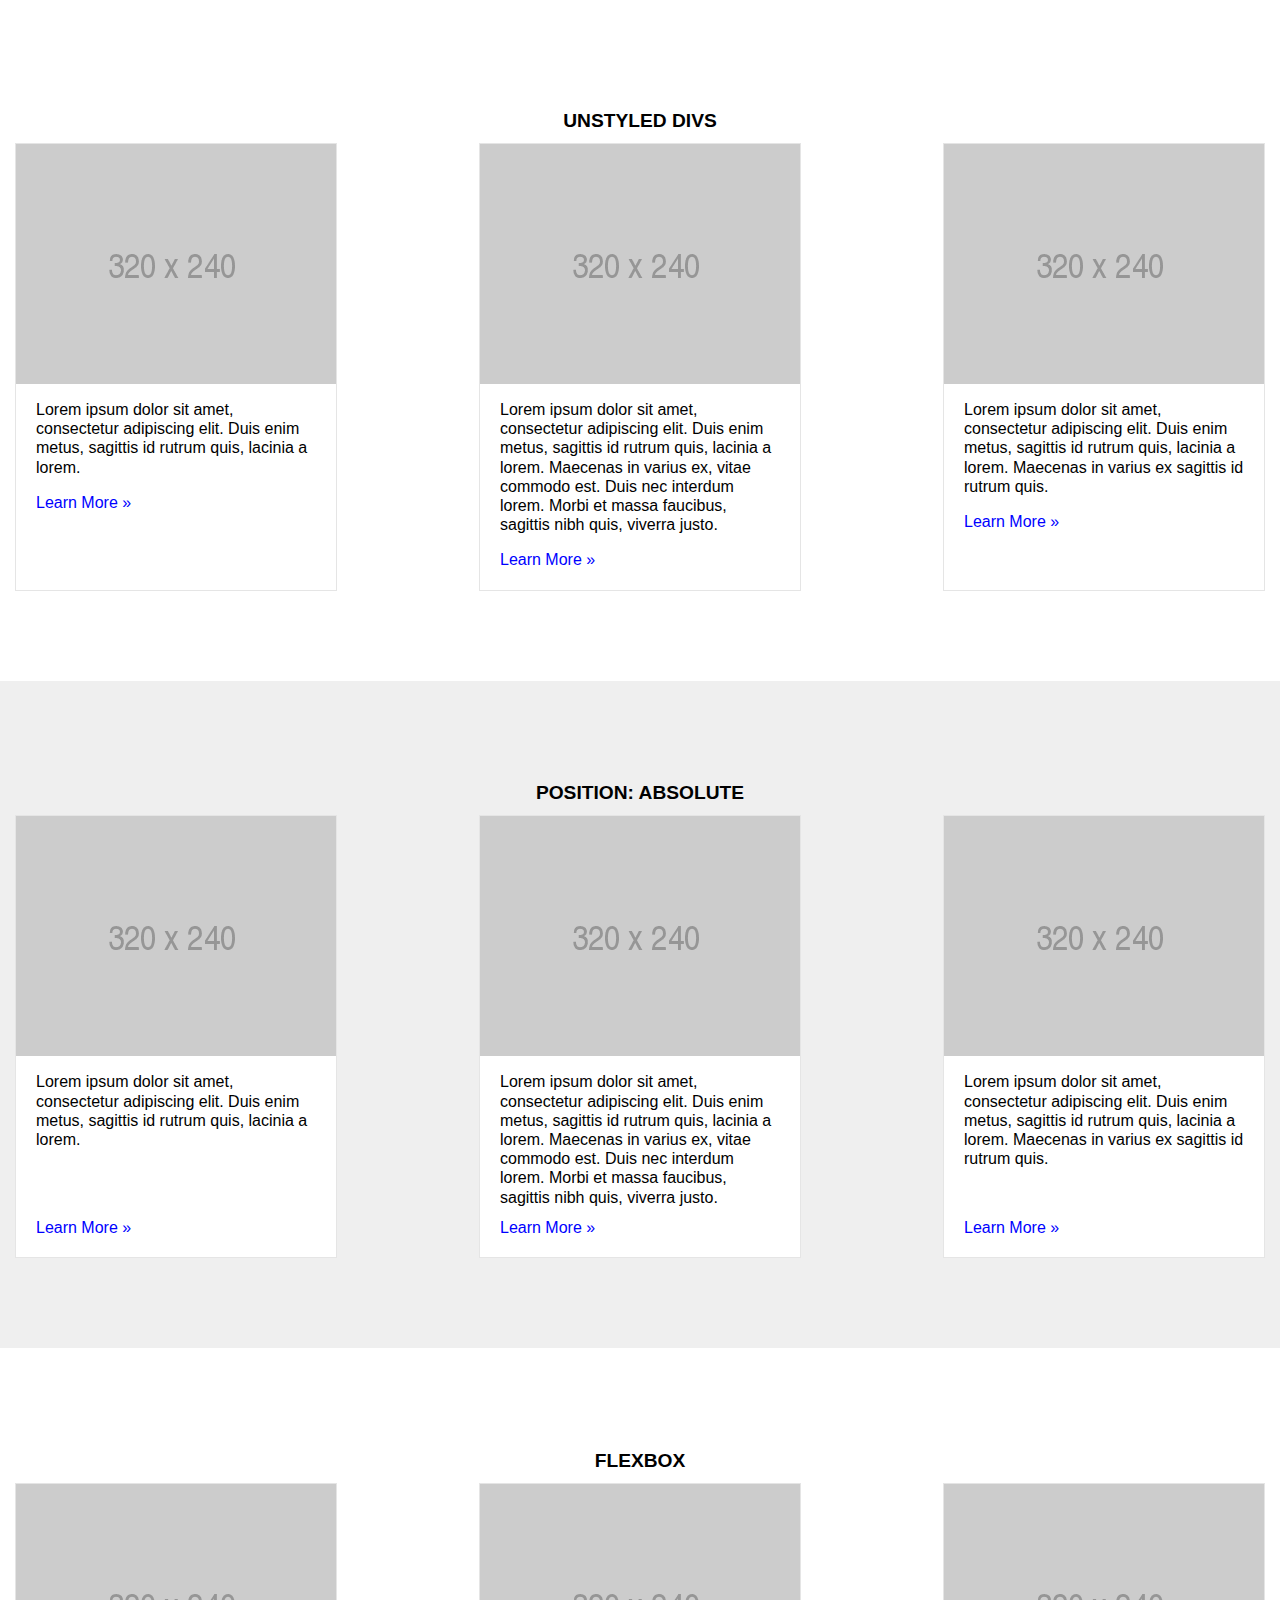
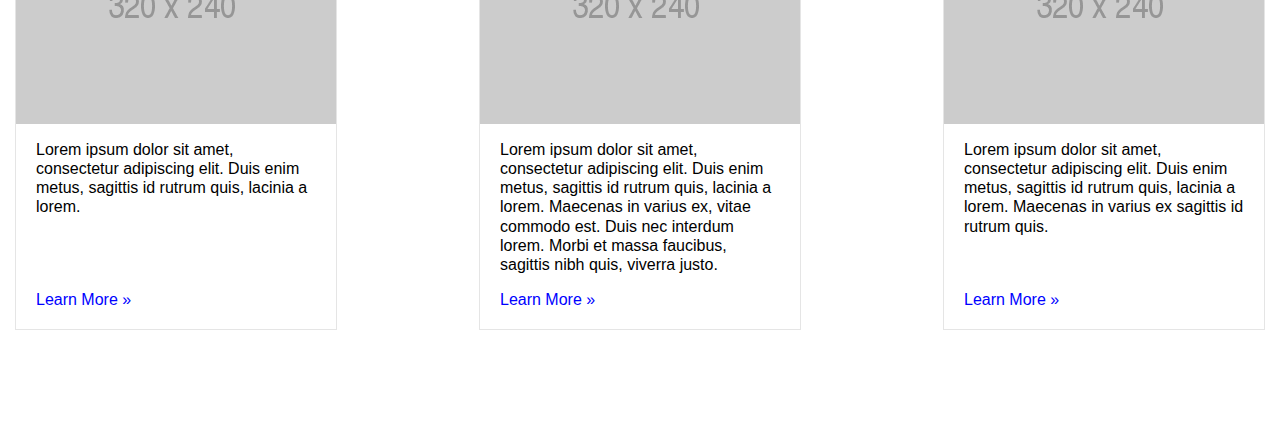
<file: card/index.html>
<html>
<head>
  <link rel="stylesheet" href="../css/site.css" />
  <link rel="stylesheet" href="css/style.css" />
  <link rel="stylesheet" href="css/card.css" />
</head>

<body>

  <section>
    <h1>Unstyled Divs</h1>

    <div class="cards">
      <div class="card">
        <img class="card-thumb" src="images/320x240.png" />
        <div class="card-body">
          <div class="card-description">
            <p>Lorem ipsum dolor sit amet, consectetur adipiscing elit. Duis enim metus, sagittis id rutrum quis, lacinia a lorem.</p>
          </div>
          <a class="card-more" href="#">Learn More &raquo;</a>
        </div>
      </div>

      <div class="card">
        <img class="card-thumb" src="images/320x240.png" />
        <div class="card-body">
          <div class="card-description">
            <p>Lorem ipsum dolor sit amet, consectetur adipiscing elit. Duis enim metus, sagittis id rutrum quis, lacinia a lorem. Maecenas in varius ex, vitae commodo est. Duis nec interdum lorem. Morbi et massa faucibus, sagittis nibh quis, viverra justo.</p>
          </div>
          <a class="card-more" href="#">Learn More &raquo;</a>
        </div>
      </div>

      <div class="card">
        <img class="card-thumb" src="images/320x240.png" />
        <div class="card-body">
          <div class="card-description">
            <p>Lorem ipsum dolor sit amet, consectetur adipiscing elit. Duis enim metus, sagittis id rutrum quis, lacinia a lorem. Maecenas in varius ex sagittis id rutrum quis.</p>
          </div>
          <a class="card-more" href="#">Learn More &raquo;</a>
        </div>
      </div>
    </div>

  </section>


  <section class="position-absolute">
    <h1>Position: Absolute</h1>

    <div class="cards">
      <div class="card">
        <img class="card-thumb" src="images/320x240.png" />
        <div class="card-body">
          <div class="card-description">
            <p>Lorem ipsum dolor sit amet, consectetur adipiscing elit. Duis enim metus, sagittis id rutrum quis, lacinia a lorem.</p>
          </div>
          <a class="card-more" href="#">Learn More &raquo;</a>
        </div>
      </div>

      <div class="card">
        <img class="card-thumb" src="images/320x240.png" />
        <div class="card-body">
          <div class="card-description">
            <p>Lorem ipsum dolor sit amet, consectetur adipiscing elit. Duis enim metus, sagittis id rutrum quis, lacinia a lorem. Maecenas in varius ex, vitae commodo est. Duis nec interdum lorem. Morbi et massa faucibus, sagittis nibh quis, viverra justo.</p>
          </div>
          <a class="card-more" href="#">Learn More &raquo;</a>
        </div>
      </div>

      <div class="card">
        <img class="card-thumb" src="images/320x240.png" />
        <div class="card-body">
          <div class="card-description">
            <p>Lorem ipsum dolor sit amet, consectetur adipiscing elit. Duis enim metus, sagittis id rutrum quis, lacinia a lorem. Maecenas in varius ex sagittis id rutrum quis.</p>
          </div>
          <a class="card-more" href="#">Learn More &raquo;</a>
        </div>
      </div>
    </div>

  </section>


  <section class="flexbox">
    <h1>Flexbox</h1>

    <div class="cards">
      <div class="card">
        <img class="card-thumb" src="images/320x240.png" />
        <div class="card-body">
          <div class="card-description">
            <p>Lorem ipsum dolor sit amet, consectetur adipiscing elit. Duis enim metus, sagittis id rutrum quis, lacinia a lorem.</p>
          </div>
          <a class="card-more" href="#">Learn More &raquo;</a>
        </div>
      </div>

      <div class="card">
        <img class="card-thumb" src="images/320x240.png" />
        <div class="card-body">
          <div class="card-description">
            <p>Lorem ipsum dolor sit amet, consectetur adipiscing elit. Duis enim metus, sagittis id rutrum quis, lacinia a lorem. Maecenas in varius ex, vitae commodo est. Duis nec interdum lorem. Morbi et massa faucibus, sagittis nibh quis, viverra justo.</p>
          </div>
          <a class="card-more" href="#">Learn More &raquo;</a>
        </div>
      </div>

      <div class="card">
        <img class="card-thumb" src="images/320x240.png" />
        <div class="card-body">
          <div class="card-description">
            <p>Lorem ipsum dolor sit amet, consectetur adipiscing elit. Duis enim metus, sagittis id rutrum quis, lacinia a lorem. Maecenas in varius ex sagittis id rutrum quis.</p>
          </div>
          <a class="card-more" href="#">Learn More &raquo;</a>
        </div>
      </div>
    </div>

  </section>

</body>
</html>
</file>
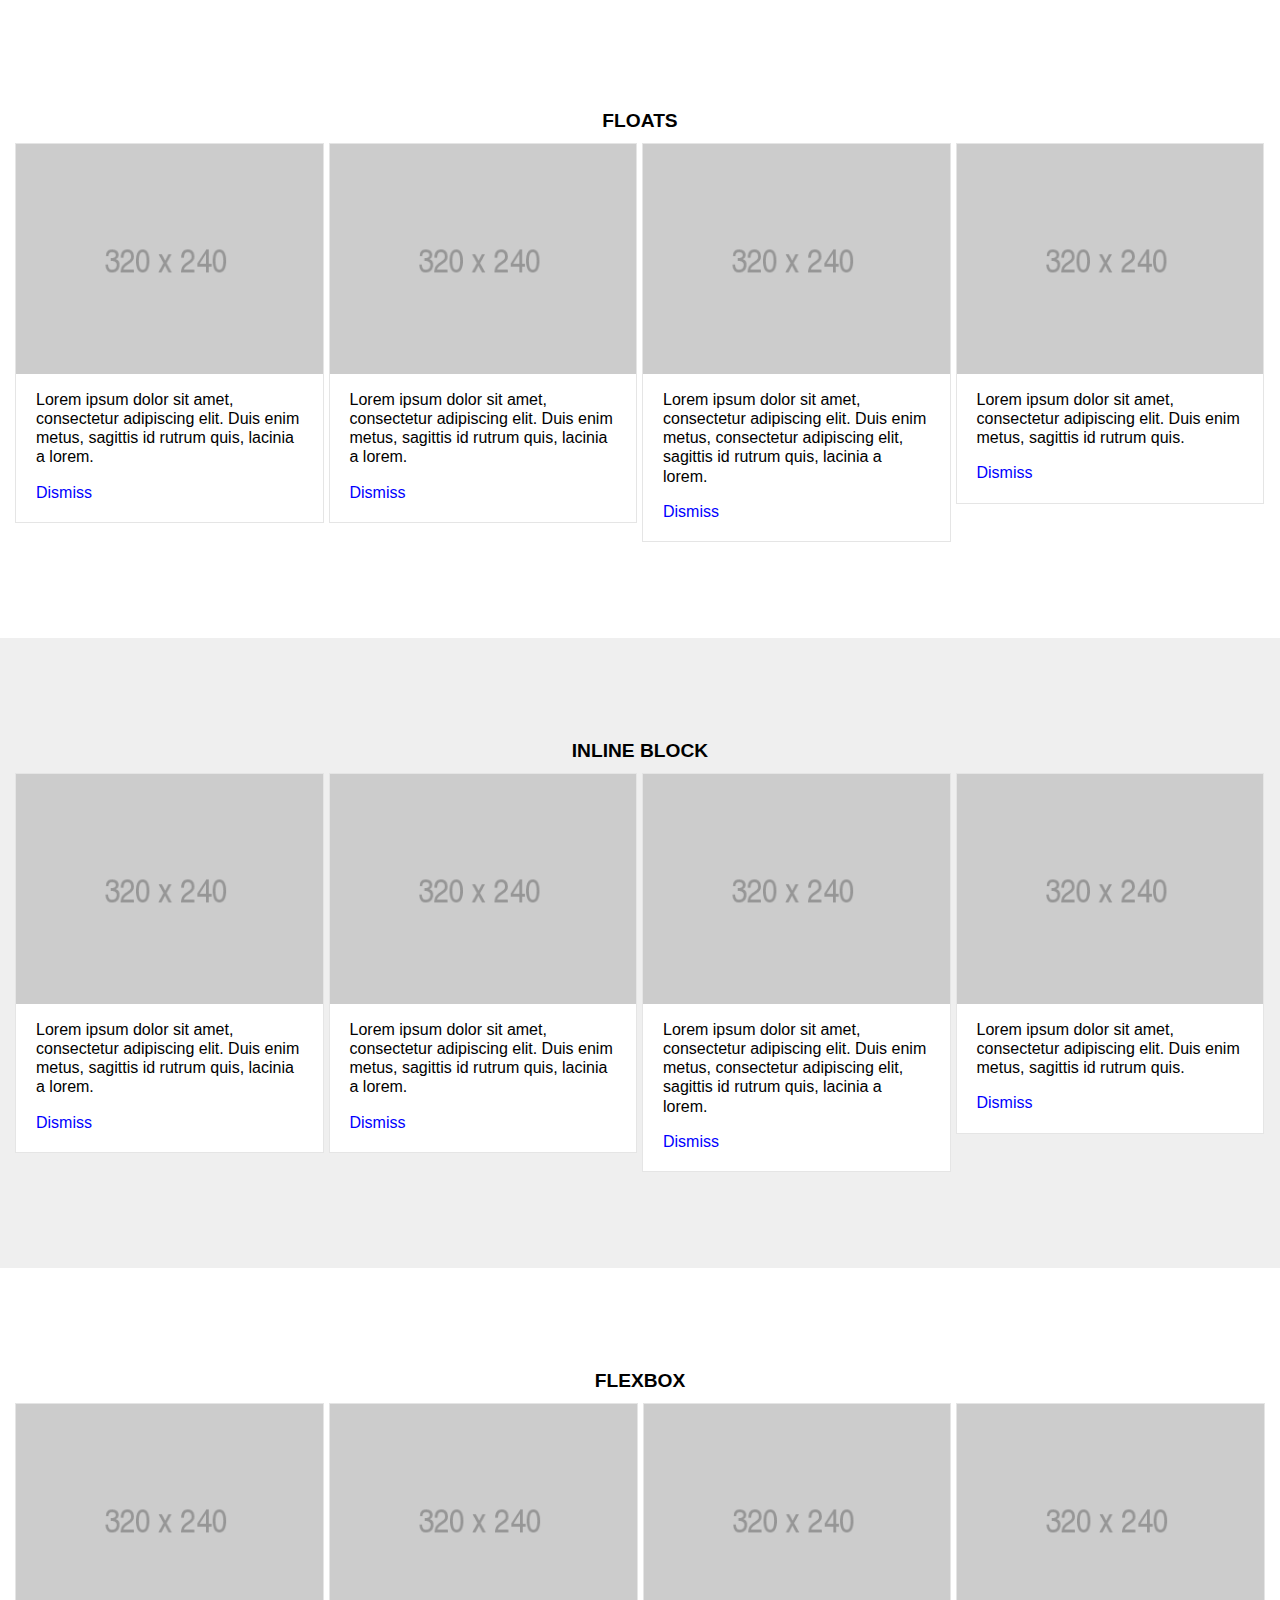
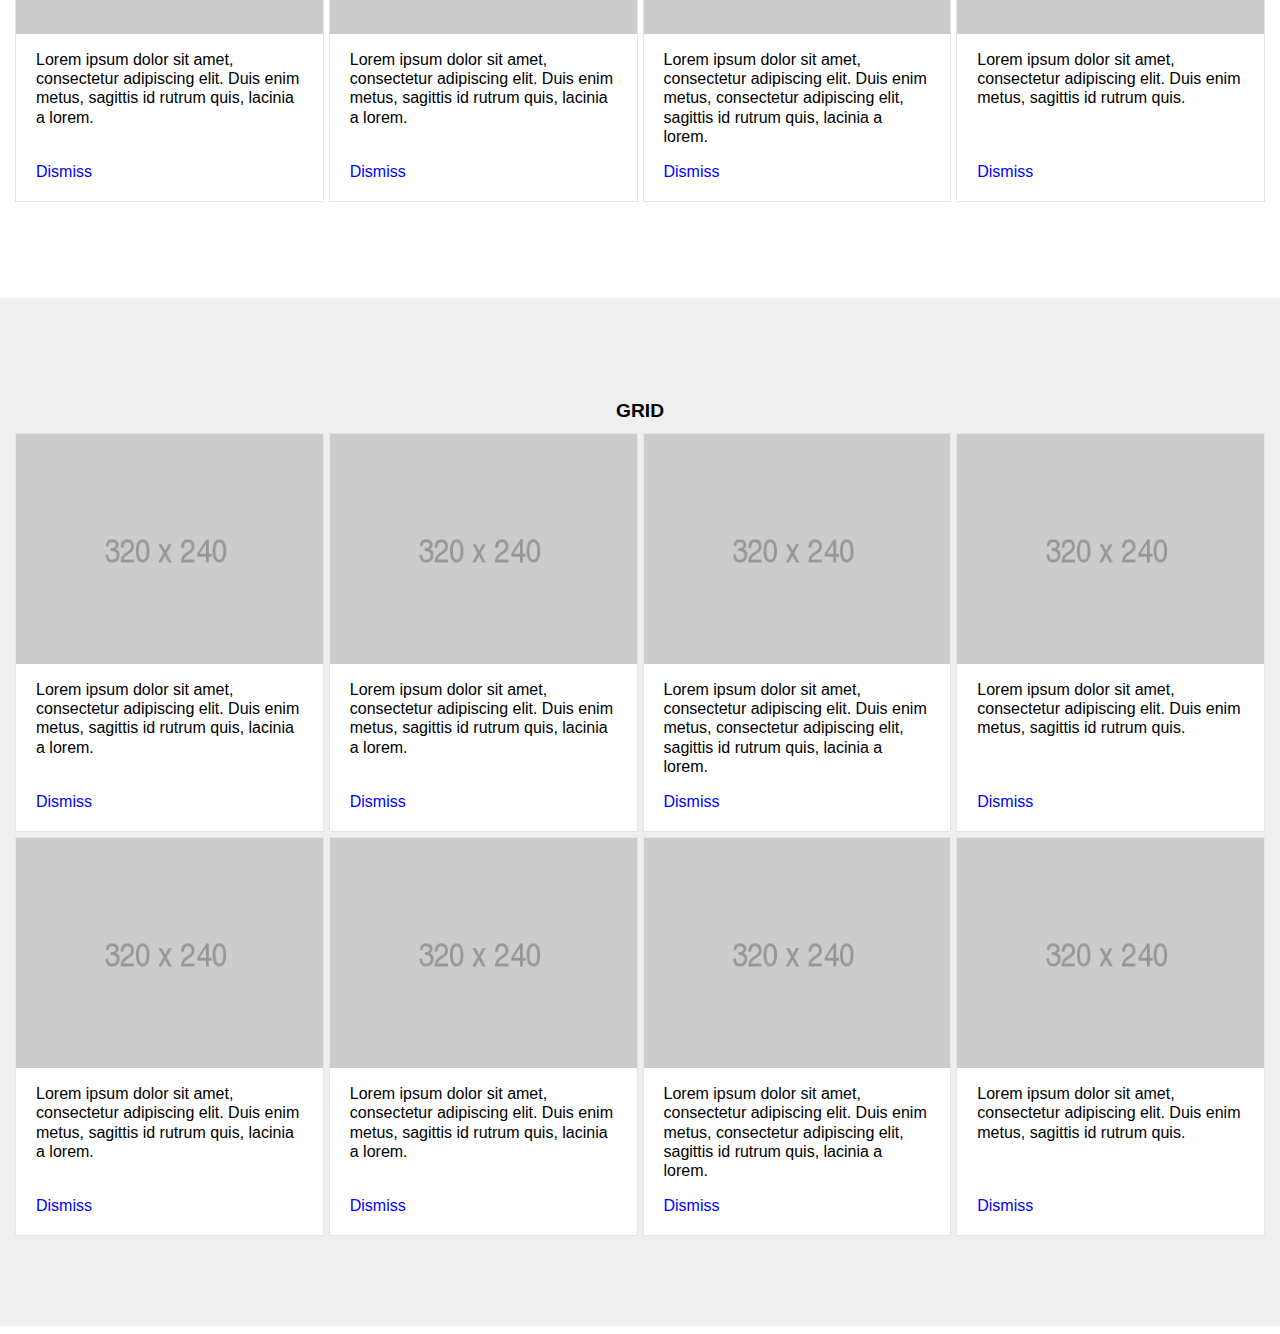
<file: columns/index.html>
<html>
<head>
  <link rel="stylesheet" href="../css/site.css" />
  <link rel="stylesheet" href="css/style.css" />
  <link rel="stylesheet" href="css/columns.css" />
  <script src="../js/jquery-3.3.1.min.js"></script>
</head>

<body>

  <section class="floats">
    <h1>Floats</h1>
    <div class="cards">

      <div class="card">
        <img class="card-thumb" src="images/320x240.png" />
        <div class="card-body">
          <div class="card-description">
            <p>Lorem ipsum dolor sit amet, consectetur adipiscing elit. Duis enim metus, sagittis id rutrum quis, lacinia a lorem.</p>
          </div>
          <a class="card-dismiss" data-jquery="dimiss">Dismiss</a>
        </div>
      </div>

      <div class="card">
        <img class="card-thumb" src="images/320x240.png" />
        <div class="card-body">
          <div class="card-description">
            <p>Lorem ipsum dolor sit amet, consectetur adipiscing elit. Duis enim metus, sagittis id rutrum quis, lacinia a lorem.</p>
          </div>
          <a class="card-dismiss" data-jquery="dimiss">Dismiss</a>
        </div>
      </div>

      <div class="card">
        <img class="card-thumb" src="images/320x240.png" />
        <div class="card-body">
          <div class="card-description">
            <p>Lorem ipsum dolor sit amet, consectetur adipiscing elit. Duis enim metus, consectetur adipiscing elit, sagittis id rutrum quis, lacinia a lorem.</p>
          </div>
          <a class="card-dismiss" data-jquery="dimiss">Dismiss</a>
        </div>
      </div>

      <div class="card">
        <img class="card-thumb" src="images/320x240.png" />
        <div class="card-body">
          <div class="card-description">
            <p>Lorem ipsum dolor sit amet, consectetur adipiscing elit. Duis enim metus, sagittis id rutrum quis.</p>
          </div>
          <a class="card-dismiss" data-jquery="dimiss">Dismiss</a>
        </div>
      </div>

    </div><!-- cards -->
  </section>


  <section class="inline-blocks">
    <h1>Inline Block</h1>
    <div class="cards">

      <div class="card">
        <img class="card-thumb" src="images/320x240.png" />
        <div class="card-body">
          <div class="card-description">
            <p>Lorem ipsum dolor sit amet, consectetur adipiscing elit. Duis enim metus, sagittis id rutrum quis, lacinia a lorem.</p>
          </div>
          <a class="card-dismiss" data-jquery="dimiss">Dismiss</a>
        </div>
      </div>

      <div class="card">
        <img class="card-thumb" src="images/320x240.png" />
        <div class="card-body">
          <div class="card-description">
            <p>Lorem ipsum dolor sit amet, consectetur adipiscing elit. Duis enim metus, sagittis id rutrum quis, lacinia a lorem.</p>
          </div>
          <a class="card-dismiss" data-jquery="dimiss">Dismiss</a>
        </div>
      </div>

      <div class="card">
        <img class="card-thumb" src="images/320x240.png" />
        <div class="card-body">
          <div class="card-description">
            <p>Lorem ipsum dolor sit amet, consectetur adipiscing elit. Duis enim metus, consectetur adipiscing elit, sagittis id rutrum quis, lacinia a lorem.</p>
          </div>
          <a class="card-dismiss" data-jquery="dimiss">Dismiss</a>
        </div>
      </div>

      <div class="card">
        <img class="card-thumb" src="images/320x240.png" />
        <div class="card-body">
          <div class="card-description">
            <p>Lorem ipsum dolor sit amet, consectetur adipiscing elit. Duis enim metus, sagittis id rutrum quis.</p>
          </div>
          <a class="card-dismiss" data-jquery="dimiss">Dismiss</a>
        </div>
      </div>

    </div><!-- cards -->
  </section>


  <section class="flexbox">
    <h1>Flexbox</h1>
    <div class="cards">

      <div class="card">
        <img class="card-thumb" src="images/320x240.png" />
        <div class="card-body">
          <div class="card-description">
            <p>Lorem ipsum dolor sit amet, consectetur adipiscing elit. Duis enim metus, sagittis id rutrum quis, lacinia a lorem.</p>
          </div>
          <a class="card-dismiss" data-jquery="dimiss">Dismiss</a>
        </div>
      </div>

      <div class="card">
        <img class="card-thumb" src="images/320x240.png" />
        <div class="card-body">
          <div class="card-description">
            <p>Lorem ipsum dolor sit amet, consectetur adipiscing elit. Duis enim metus, sagittis id rutrum quis, lacinia a lorem.</p>
          </div>
          <a class="card-dismiss" data-jquery="dimiss">Dismiss</a>
        </div>
      </div>

      <div class="card">
        <img class="card-thumb" src="images/320x240.png" />
        <div class="card-body">
          <div class="card-description">
            <p>Lorem ipsum dolor sit amet, consectetur adipiscing elit. Duis enim metus, consectetur adipiscing elit, sagittis id rutrum quis, lacinia a lorem.</p>
          </div>
          <a class="card-dismiss" data-jquery="dimiss">Dismiss</a>
        </div>
      </div>

      <div class="card">
        <img class="card-thumb" src="images/320x240.png" />
        <div class="card-body">
          <div class="card-description">
            <p>Lorem ipsum dolor sit amet, consectetur adipiscing elit. Duis enim metus, sagittis id rutrum quis.</p>
          </div>
          <a class="card-dismiss" data-jquery="dimiss">Dismiss</a>
        </div>
      </div>

    </div><!-- cards -->
  </section>


  <section class="grid">
    <h1>Grid</h1>
    <div class="cards">

      <div class="card">
        <img class="card-thumb" src="images/320x240.png" />
        <div class="card-body">
          <div class="card-description">
            <p>Lorem ipsum dolor sit amet, consectetur adipiscing elit. Duis enim metus, sagittis id rutrum quis, lacinia a lorem.</p>
          </div>
          <a class="card-dismiss" data-jquery="dimiss">Dismiss</a>
        </div>
      </div>

      <div class="card">
        <img class="card-thumb" src="images/320x240.png" />
        <div class="card-body">
          <div class="card-description">
            <p>Lorem ipsum dolor sit amet, consectetur adipiscing elit. Duis enim metus, sagittis id rutrum quis, lacinia a lorem.</p>
          </div>
          <a class="card-dismiss" data-jquery="dimiss">Dismiss</a>
        </div>
      </div>

      <div class="card">
        <img class="card-thumb" src="images/320x240.png" />
        <div class="card-body">
          <div class="card-description">
            <p>Lorem ipsum dolor sit amet, consectetur adipiscing elit. Duis enim metus, consectetur adipiscing elit, sagittis id rutrum quis, lacinia a lorem.</p>
          </div>
          <a class="card-dismiss" data-jquery="dimiss">Dismiss</a>
        </div>
      </div>

      <div class="card">
        <img class="card-thumb" src="images/320x240.png" />
        <div class="card-body">
          <div class="card-description">
            <p>Lorem ipsum dolor sit amet, consectetur adipiscing elit. Duis enim metus, sagittis id rutrum quis.</p>
          </div>
          <a class="card-dismiss" data-jquery="dimiss">Dismiss</a>
        </div>
      </div>

      <div class="card">
        <img class="card-thumb" src="images/320x240.png" />
        <div class="card-body">
          <div class="card-description">
            <p>Lorem ipsum dolor sit amet, consectetur adipiscing elit. Duis enim metus, sagittis id rutrum quis, lacinia a lorem.</p>
          </div>
          <a class="card-dismiss" data-jquery="dimiss">Dismiss</a>
        </div>
      </div>

      <div class="card">
        <img class="card-thumb" src="images/320x240.png" />
        <div class="card-body">
          <div class="card-description">
            <p>Lorem ipsum dolor sit amet, consectetur adipiscing elit. Duis enim metus, sagittis id rutrum quis, lacinia a lorem.</p>
          </div>
          <a class="card-dismiss" data-jquery="dimiss">Dismiss</a>
        </div>
      </div>

      <div class="card">
        <img class="card-thumb" src="images/320x240.png" />
        <div class="card-body">
          <div class="card-description">
            <p>Lorem ipsum dolor sit amet, consectetur adipiscing elit. Duis enim metus, consectetur adipiscing elit, sagittis id rutrum quis, lacinia a lorem.</p>
          </div>
          <a class="card-dismiss" data-jquery="dimiss">Dismiss</a>
        </div>
      </div>

      <div class="card">
        <img class="card-thumb" src="images/320x240.png" />
        <div class="card-body">
          <div class="card-description">
            <p>Lorem ipsum dolor sit amet, consectetur adipiscing elit. Duis enim metus, sagittis id rutrum quis.</p>
          </div>
          <a class="card-dismiss" data-jquery="dimiss">Dismiss</a>
        </div>
      </div>

    </div><!-- cards -->
  </section>

  <script>
    function dismiss() {
      $(this).parent().parent().fadeOut();
    }

    $('[data-jquery="dimiss"]').on( "click", dismiss);
  </script>
</body>
</html>
</file>
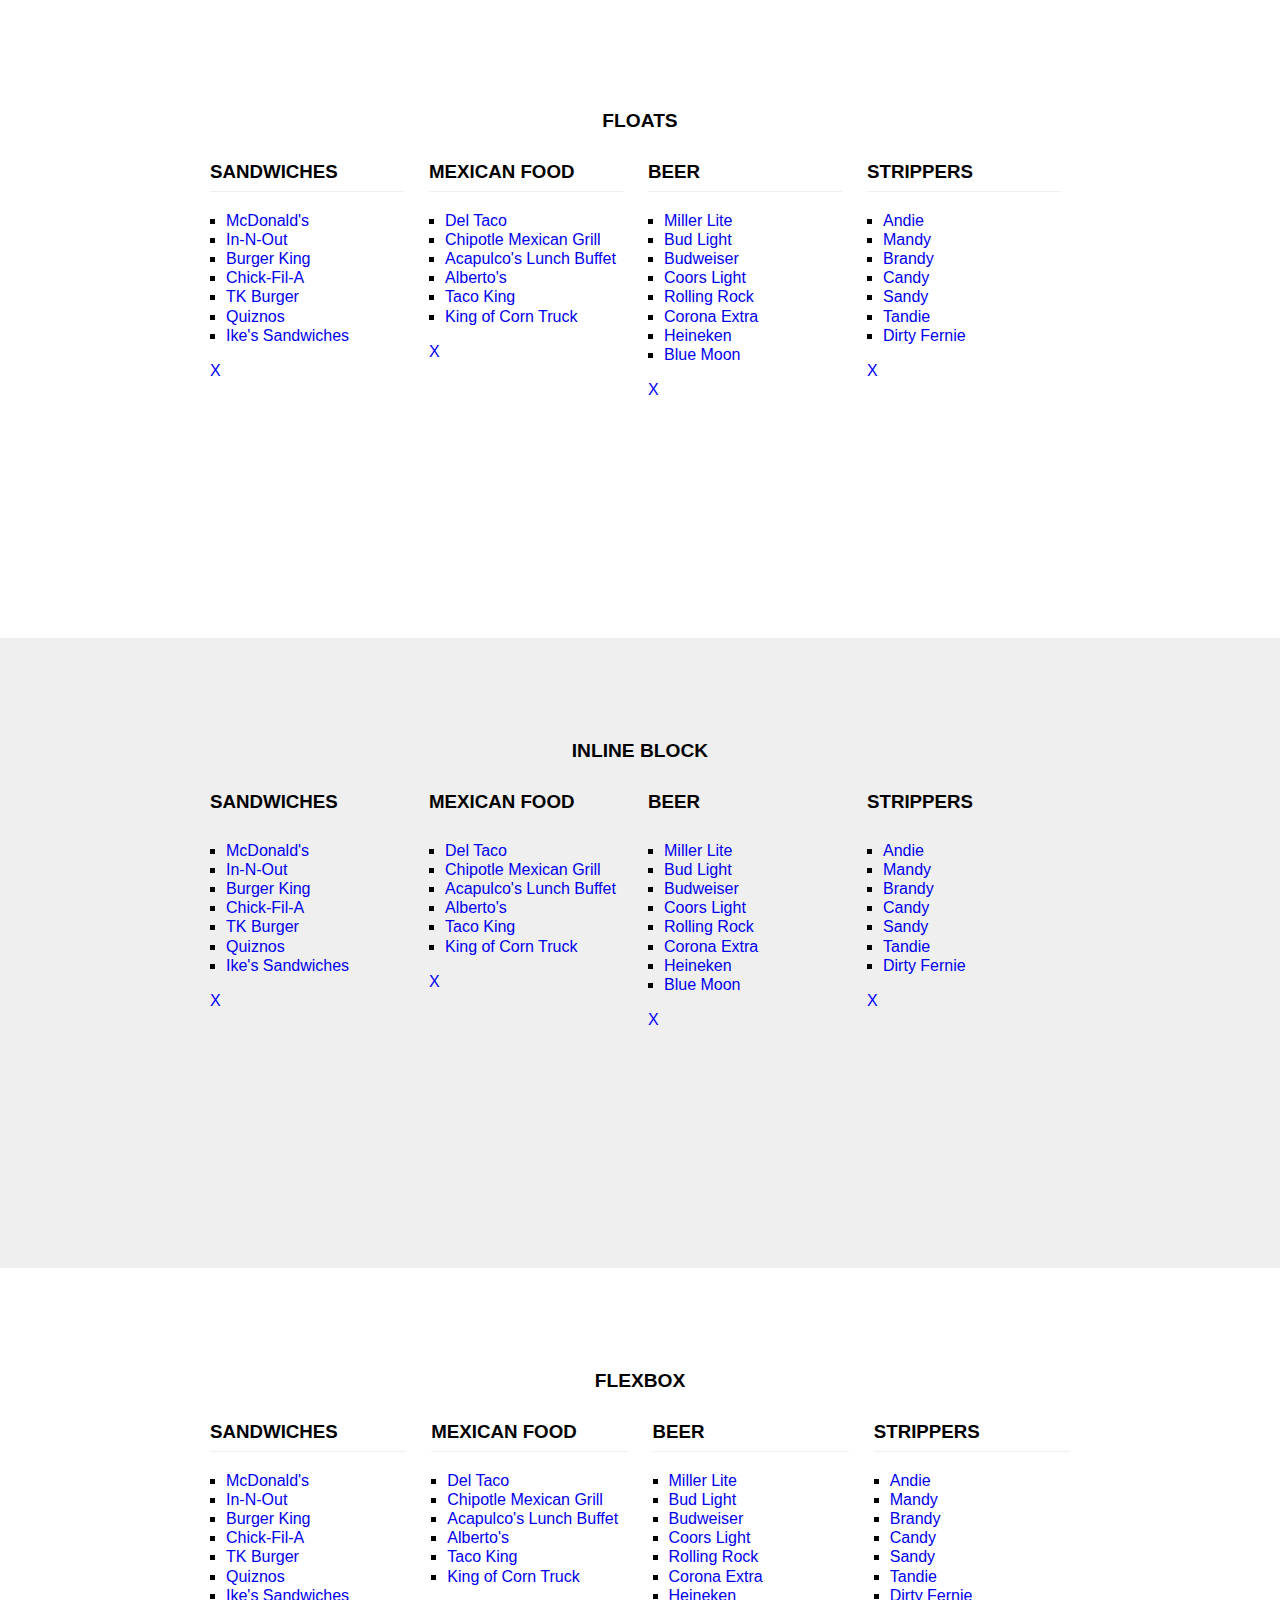
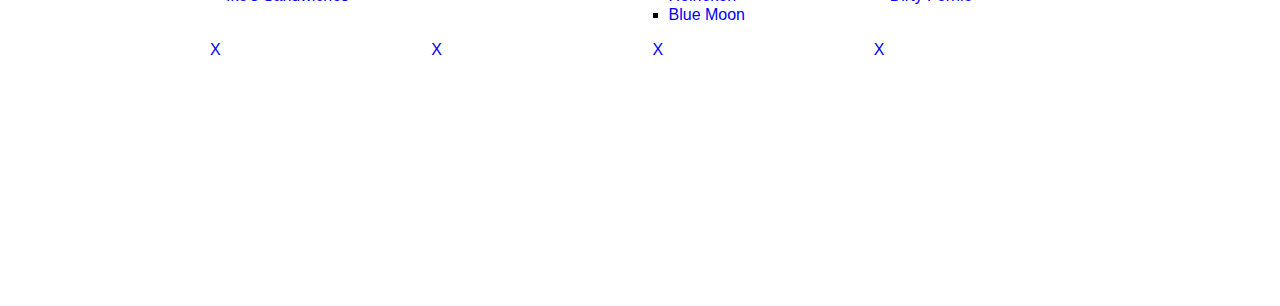
<file: columns_footer/index.html>
<html>
<head>
  <link rel="stylesheet" href="../css/site.css" />
  <link rel="stylesheet" href="css/style.css" />
  <link rel="stylesheet" href="css/layout.css" />
  <script src="../js/jquery-3.3.1.min.js"></script>
</head>

<body>

  <section class="floats">
    <h1>Floats</h1>
    <div class="columns">

      <div class="column">
        <h3>Sandwiches</h3>
        <ul>
          <li><a href="#">McDonald's</a></li>
          <li><a href="#">In-N-Out</a></li>
          <li><a href="#">Burger King</a></li>
          <li><a href="#">Chick-Fil-A</a></li>
          <li><a href="#">TK Burger</a></li>
          <li><a href="#">Quiznos</a></li>
          <li><a href="#">Ike's Sandwiches</a></li>
        </ul>
        <a class="column-dismiss" data-jquery="dimiss">X</a>
      </div>

      <div class="column">
        <h3>Mexican Food</h3>
        <ul>
          <li><a href="#">Del Taco</a></li>
          <li><a href="#">Chipotle Mexican Grill</a></li>
          <li><a href="#">Acapulco's Lunch Buffet</a></li>
          <li><a href="#">Alberto's</a></li>
          <li><a href="#">Taco King</a></li>
          <li><a href="#">King of Corn Truck</a></li>
        </ul>
        <a class="column-dismiss" data-jquery="dimiss">X</a>
      </div>

      <div class="column">
        <h3>Beer</h3>
        <ul>
          <li><a href="#">Miller Lite</a></li>
          <li><a href="#">Bud Light</a></li>
          <li><a href="#">Budweiser</a></li>
          <li><a href="#">Coors Light</a></li>
          <li><a href="#">Rolling Rock</a></li>
          <li><a href="#">Corona Extra</a></li>
          <li><a href="#">Heineken</a></li>
          <li><a href="#">Blue Moon</a></li>
        </ul>
        <a class="column-dismiss" data-jquery="dimiss">X</a>
      </div>

      <div class="column">
        <h3>Strippers</h3>
        <ul>
          <li><a href="#">Andie</a></li>
          <li><a href="#">Mandy</a></li>
          <li><a href="#">Brandy</a></li>
          <li><a href="#">Candy</a></li>
          <li><a href="#">Sandy</a></li>
          <li><a href="#">Tandie</a></li>
          <li><a href="#">Dirty Fernie</a></li>
        </ul>
        <a class="column-dismiss" data-jquery="dimiss">X</a>
      </div>

    </div><!-- columns -->
  </section>


  <section class="inline-blocks">
    <h1>Inline Block</h1>
    <div class="columns">

      <div class="column">
        <h3>Sandwiches</h3>
        <ul>
          <li><a href="#">McDonald's</a></li>
          <li><a href="#">In-N-Out</a></li>
          <li><a href="#">Burger King</a></li>
          <li><a href="#">Chick-Fil-A</a></li>
          <li><a href="#">TK Burger</a></li>
          <li><a href="#">Quiznos</a></li>
          <li><a href="#">Ike's Sandwiches</a></li>
        </ul>
        <a class="column-dismiss" data-jquery="dimiss">X</a>
      </div>

      <div class="column">
        <h3>Mexican Food</h3>
        <ul>
          <li><a href="#">Del Taco</a></li>
          <li><a href="#">Chipotle Mexican Grill</a></li>
          <li><a href="#">Acapulco's Lunch Buffet</a></li>
          <li><a href="#">Alberto's</a></li>
          <li><a href="#">Taco King</a></li>
          <li><a href="#">King of Corn Truck</a></li>
        </ul>
        <a class="column-dismiss" data-jquery="dimiss">X</a>
      </div>

      <div class="column">
        <h3>Beer</h3>
        <ul>
          <li><a href="#">Miller Lite</a></li>
          <li><a href="#">Bud Light</a></li>
          <li><a href="#">Budweiser</a></li>
          <li><a href="#">Coors Light</a></li>
          <li><a href="#">Rolling Rock</a></li>
          <li><a href="#">Corona Extra</a></li>
          <li><a href="#">Heineken</a></li>
          <li><a href="#">Blue Moon</a></li>
        </ul>
        <a class="column-dismiss" data-jquery="dimiss">X</a>
      </div>

      <div class="column">
        <h3>Strippers</h3>
        <ul>
          <li><a href="#">Andie</a></li>
          <li><a href="#">Mandy</a></li>
          <li><a href="#">Brandy</a></li>
          <li><a href="#">Candy</a></li>
          <li><a href="#">Sandy</a></li>
          <li><a href="#">Tandie</a></li>
          <li><a href="#">Dirty Fernie</a></li>
        </ul>
        <a class="column-dismiss" data-jquery="dimiss">X</a>
      </div>

    </div><!-- columns -->
  </section>


  <section class="flexbox">
    <h1>Flexbox</h1>
    <div class="columns">

      <div class="column">
        <h3>Sandwiches</h3>
        <ul>
          <li><a href="#">McDonald's</a></li>
          <li><a href="#">In-N-Out</a></li>
          <li><a href="#">Burger King</a></li>
          <li><a href="#">Chick-Fil-A</a></li>
          <li><a href="#">TK Burger</a></li>
          <li><a href="#">Quiznos</a></li>
          <li><a href="#">Ike's Sandwiches</a></li>
        </ul>
        <a class="column-dismiss" data-jquery="dimiss">X</a>
      </div>

      <div class="column">
        <h3>Mexican Food</h3>
        <ul>
          <li><a href="#">Del Taco</a></li>
          <li><a href="#">Chipotle Mexican Grill</a></li>
          <li><a href="#">Acapulco's Lunch Buffet</a></li>
          <li><a href="#">Alberto's</a></li>
          <li><a href="#">Taco King</a></li>
          <li><a href="#">King of Corn Truck</a></li>
        </ul>
        <a class="column-dismiss" data-jquery="dimiss">X</a>
      </div>

      <div class="column">
        <h3>Beer</h3>
        <ul>
          <li><a href="#">Miller Lite</a></li>
          <li><a href="#">Bud Light</a></li>
          <li><a href="#">Budweiser</a></li>
          <li><a href="#">Coors Light</a></li>
          <li><a href="#">Rolling Rock</a></li>
          <li><a href="#">Corona Extra</a></li>
          <li><a href="#">Heineken</a></li>
          <li><a href="#">Blue Moon</a></li>
        </ul>
        <a class="column-dismiss" data-jquery="dimiss">X</a>
      </div>

      <div class="column">
        <h3>Strippers</h3>
        <ul>
          <li><a href="#">Andie</a></li>
          <li><a href="#">Mandy</a></li>
          <li><a href="#">Brandy</a></li>
          <li><a href="#">Candy</a></li>
          <li><a href="#">Sandy</a></li>
          <li><a href="#">Tandie</a></li>
          <li><a href="#">Dirty Fernie</a></li>
        </ul>
        <a class="column-dismiss" data-jquery="dimiss">X</a>
      </div>

    </div><!-- columns -->
  </section>

  <script>
    function dismiss() {
      $(this).parent().fadeOut();
    }

    $('[data-jquery="dimiss"]').on( "click", dismiss);
  </script>
</body>
</html>
</file>
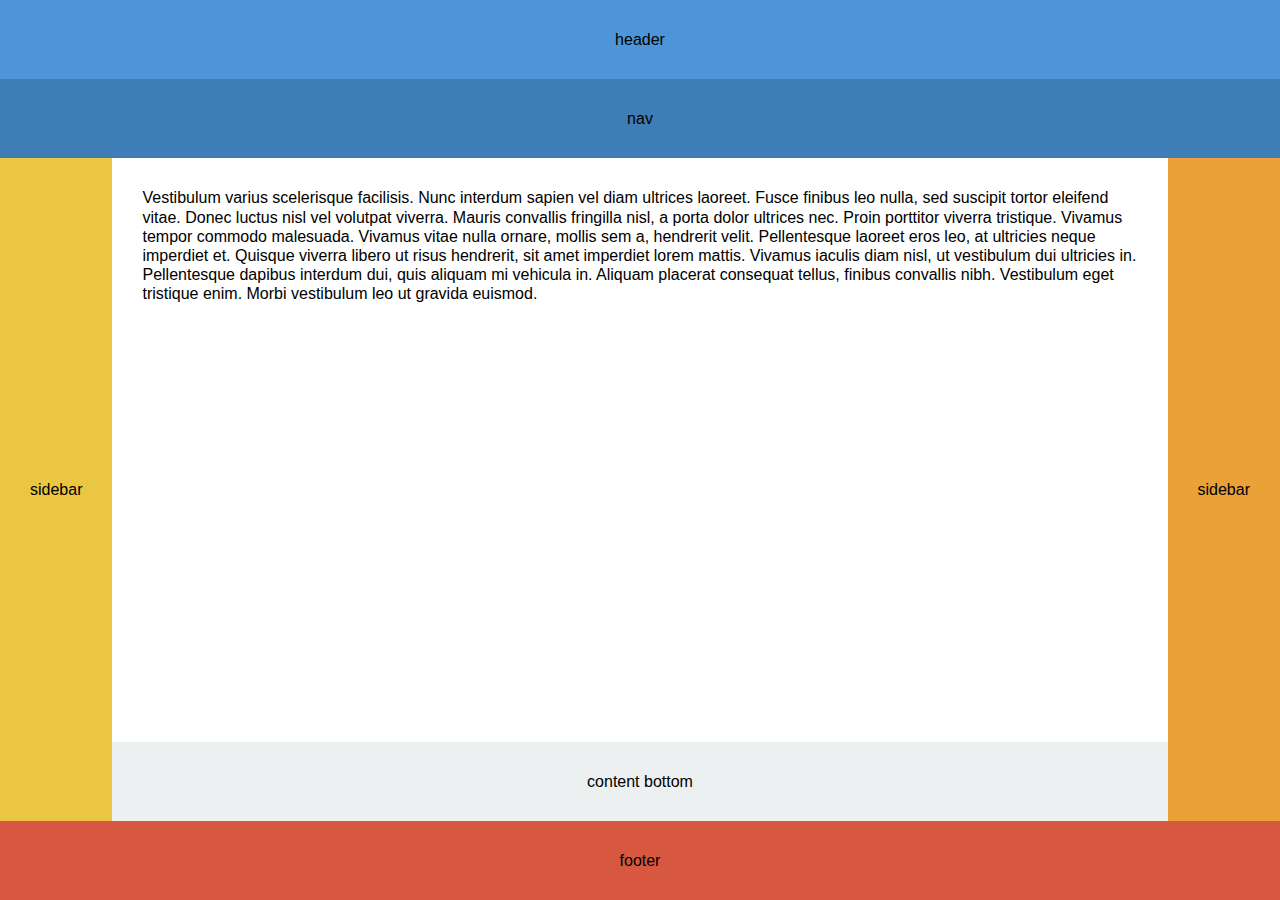
<file: grid-enhanced-layout/index.html>
<html>
<head>
  <link rel="stylesheet" href="../css/site.css" />
  <link rel="stylesheet" href="css/style.css" />
  <link rel="stylesheet" href="css/layout.css" />
</head>
<body>

  <header class="header"></header>

  <nav class="nav"></nav>

  <div class="row">
    <div class="column">
      <main class="content">
        <p>Vestibulum varius scelerisque facilisis. Nunc interdum sapien vel diam ultrices laoreet. Fusce finibus leo nulla, sed suscipit tortor eleifend vitae. Donec luctus nisl vel volutpat viverra. Mauris convallis fringilla nisl, a porta dolor ultrices nec. Proin porttitor viverra tristique. Vivamus tempor commodo malesuada. Vivamus vitae nulla ornare, mollis sem a, hendrerit velit. Pellentesque laoreet eros leo, at ultricies neque imperdiet et. Quisque viverra libero ut risus hendrerit, sit amet imperdiet lorem mattis. Vivamus iaculis diam nisl, ut vestibulum dui ultricies in. Pellentesque dapibus interdum dui, quis aliquam mi vehicula in. Aliquam placerat consequat tellus, finibus convallis nibh. Vestibulum eget tristique enim. Morbi vestibulum leo ut gravida euismod.</p>
      </main>
      <div class="content-bottom"></div>
    </div><!-- .column -->
    <aside class="sidebar-primary"></aside>
    <aside class="sidebar-secondary"></aside>
  </div><!-- .row -->

  <footer class="footer"></footer>

</body>
</html>
</file>
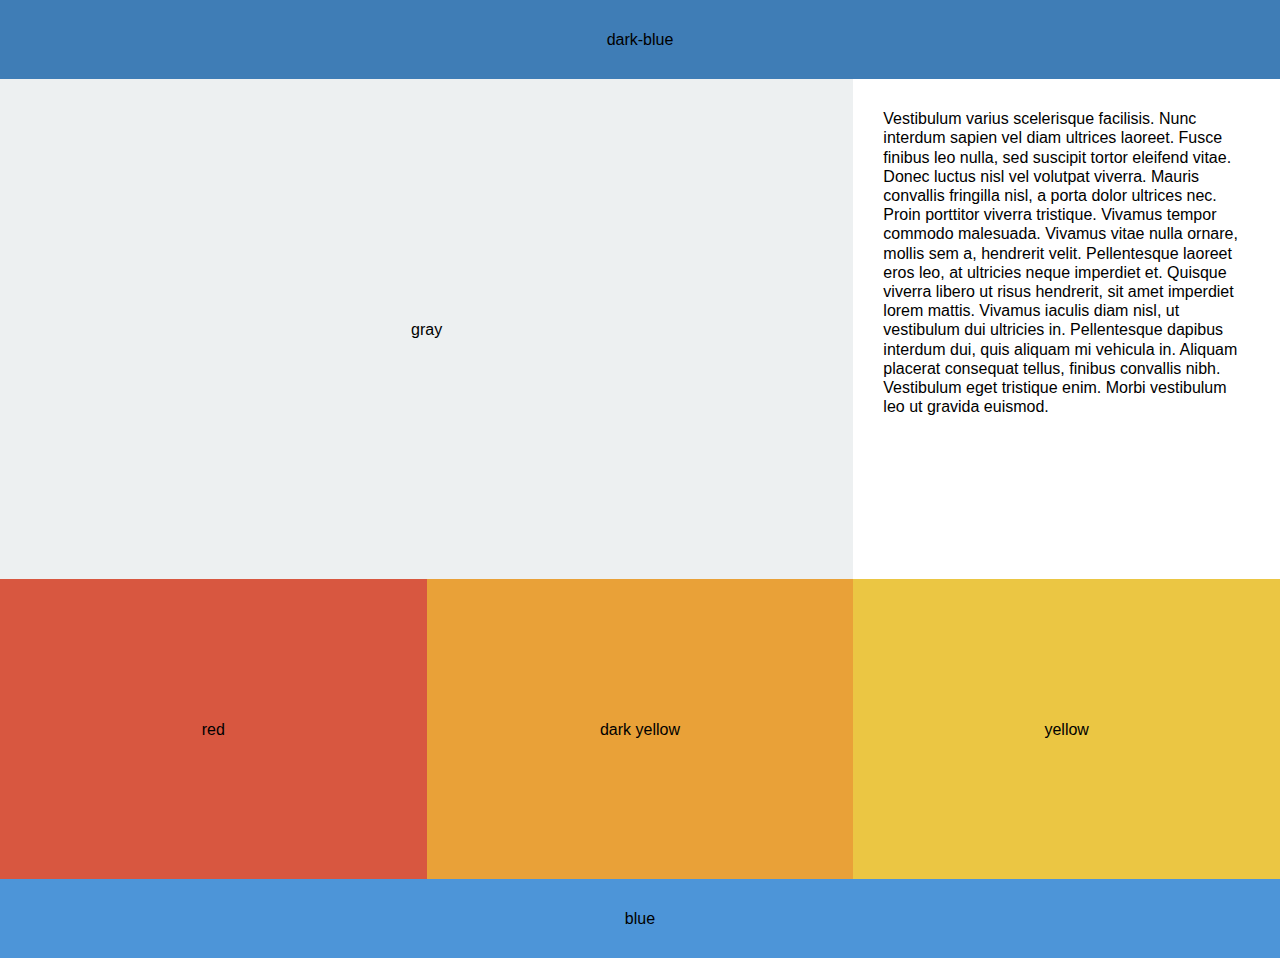
<file: grid-layout/index.html>
<html>
<head>
  <link rel="stylesheet" href="../css/site.css" />
  <link rel="stylesheet" href="css/style.css" />
  <link rel="stylesheet" href="css/layout.css" />
  <script src="../js/jquery-3.3.1.min.js"></script>
</head>
<body class="default">

  <div class="blue"></div>

  <div class="dark-blue"></div>

  <div class="content">
    <p>Vestibulum varius scelerisque facilisis. Nunc interdum sapien vel diam ultrices laoreet. Fusce finibus leo nulla, sed suscipit tortor eleifend vitae. Donec luctus nisl vel volutpat viverra. Mauris convallis fringilla nisl, a porta dolor ultrices nec. Proin porttitor viverra tristique. Vivamus tempor commodo malesuada. Vivamus vitae nulla ornare, mollis sem a, hendrerit velit. Pellentesque laoreet eros leo, at ultricies neque imperdiet et. Quisque viverra libero ut risus hendrerit, sit amet imperdiet lorem mattis. Vivamus iaculis diam nisl, ut vestibulum dui ultricies in. Pellentesque dapibus interdum dui, quis aliquam mi vehicula in. Aliquam placerat consequat tellus, finibus convallis nibh. Vestibulum eget tristique enim. Morbi vestibulum leo ut gravida euismod.</p>
  </div>

  <div class="gray"></div>

  <div class="yellow"></div>

  <div class="dark-yellow"></div>

  <div class="red"></div>

  <script>
    function change_theme() {
      var theme = window.location.hash.substr(1);
      $('body').attr("class", theme);
    }

    $(document).ready(change_theme);
    $(window).on('hashchange', change_theme);
  </script>

</body>
</html>
</file>
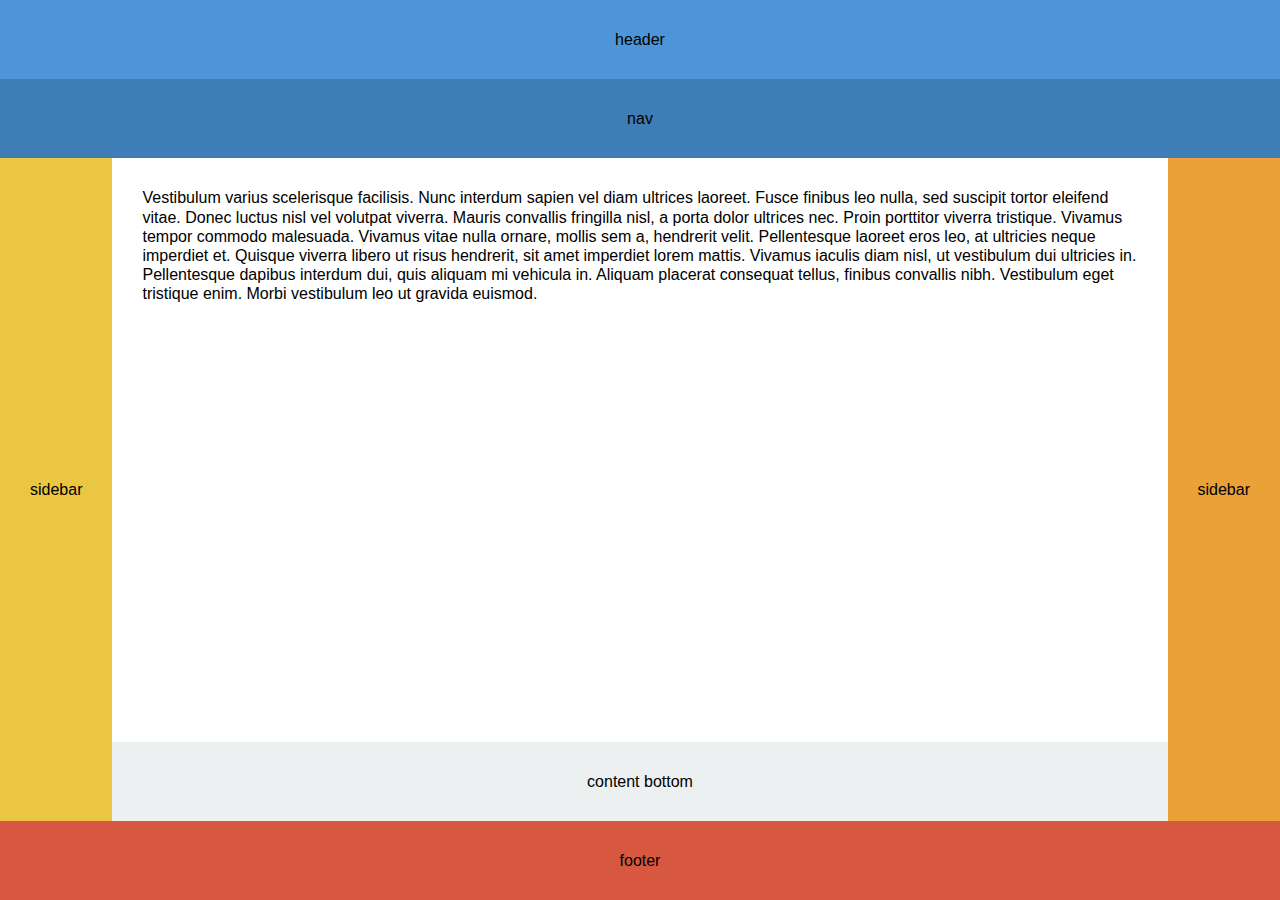
<file: grid/index.html>
<html>
<head>
  <link rel="stylesheet" href="../css/site.css" />
  <link rel="stylesheet" href="css/style.css" />
  <link rel="stylesheet" href="css/grid.css" />
</head>
<body>

  <header class="header"></header>

  <nav class="nav"></nav>

  <main class="content">
    <p>
      Vestibulum varius scelerisque facilisis. Nunc interdum sapien vel diam ultrices laoreet. Fusce finibus leo nulla, sed suscipit tortor eleifend vitae. Donec luctus nisl vel volutpat viverra. Mauris convallis fringilla nisl, a porta dolor ultrices nec. Proin porttitor viverra tristique. Vivamus tempor commodo malesuada. Vivamus vitae nulla ornare, mollis sem a, hendrerit velit. Pellentesque laoreet eros leo, at ultricies neque imperdiet et. Quisque viverra libero ut risus hendrerit, sit amet imperdiet lorem mattis. Vivamus iaculis diam nisl, ut vestibulum dui ultricies in. Pellentesque dapibus interdum dui, quis aliquam mi vehicula in. Aliquam placerat consequat tellus, finibus convallis nibh. Vestibulum eget tristique enim. Morbi vestibulum leo ut gravida euismod.
    </p>
  </main>

  <div class="content-bottom"></div>

  <aside class="sidebar-primary"></aside>

  <aside class="sidebar-secondary"></aside>

  <footer class="footer"></footer>

</body>
</html>
</file>
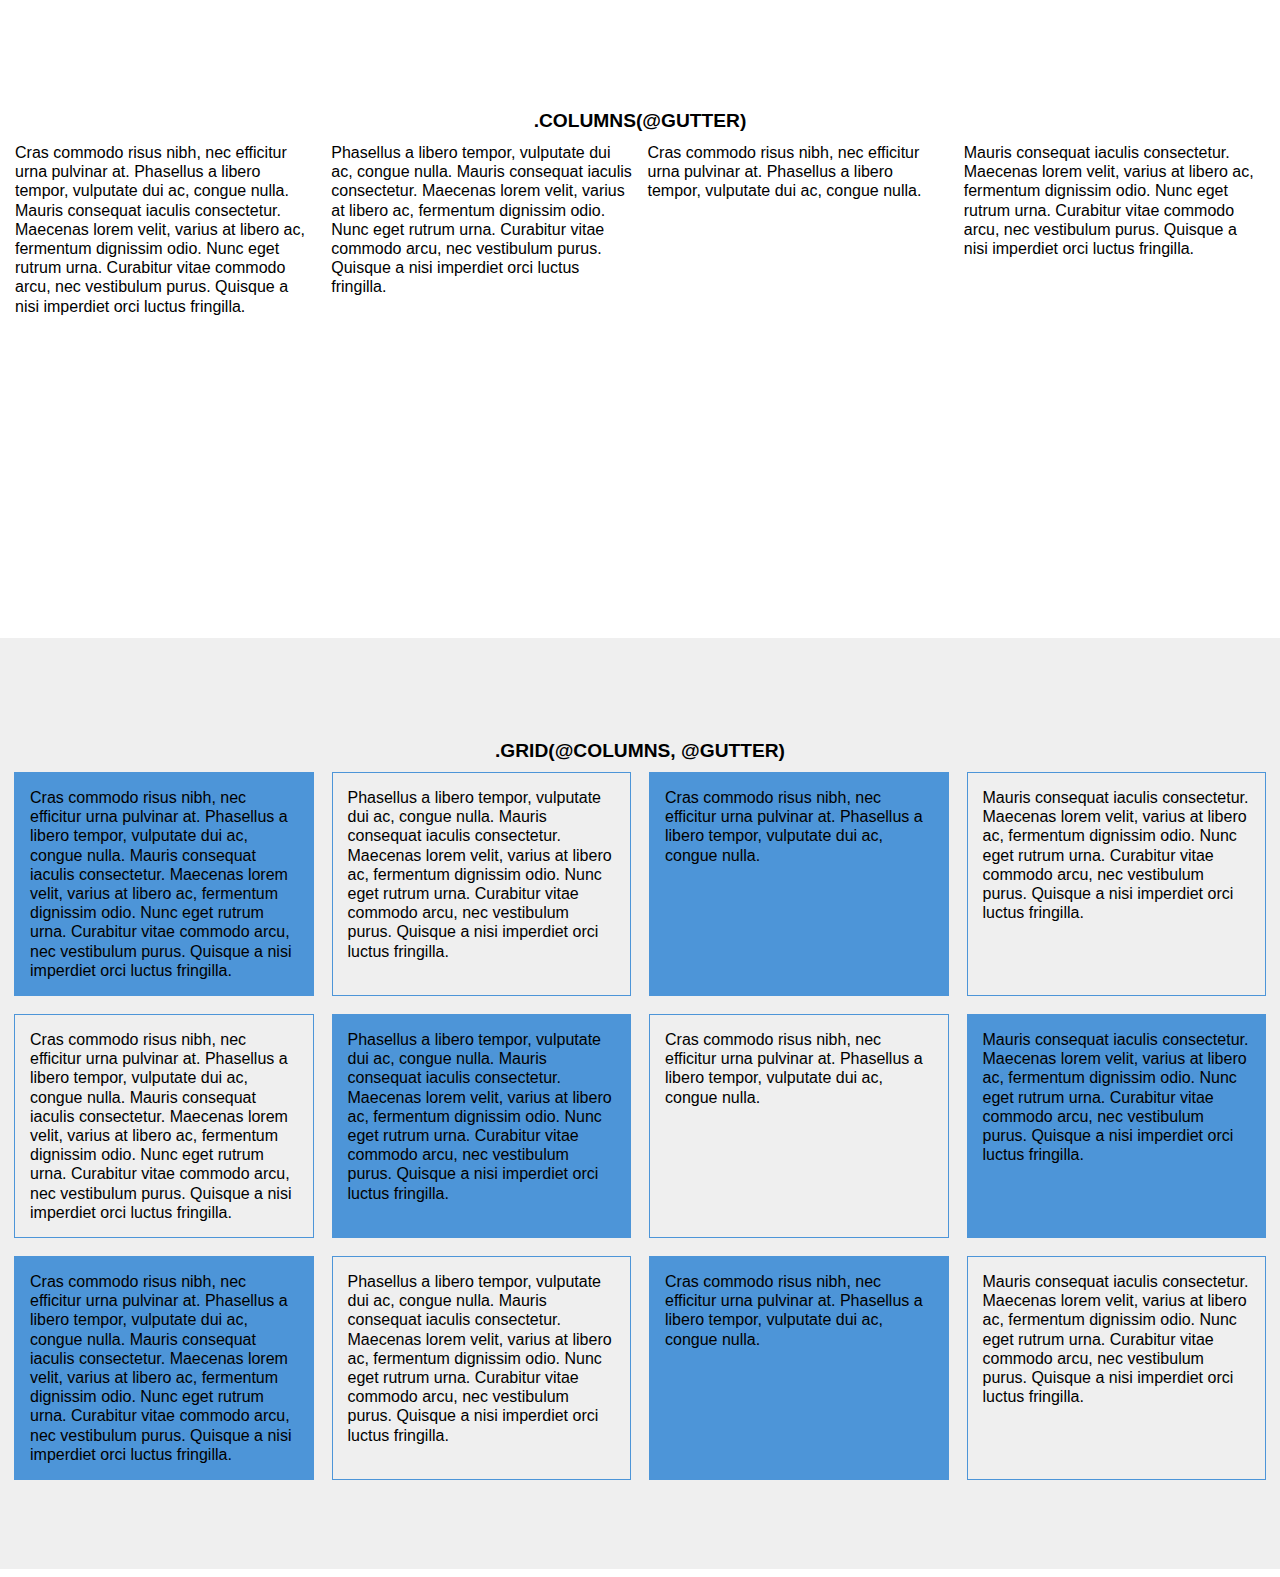
<file: mixins-framework/index.html>
<html>
<head>
  <link rel="stylesheet" href="../css/site.css" />
  <link rel="stylesheet" href="css/style.css" />
  <link rel="stylesheet" href="css/layout.css" />
</head>
<body>

  <section>
    <h1>.columns(@gutter)</h1>

    <div class="test-columns">
      <div class="column">
        Cras commodo risus nibh, nec efficitur urna pulvinar at. Phasellus a libero tempor, vulputate dui ac, congue nulla. Mauris consequat iaculis consectetur. Maecenas lorem velit, varius at libero ac, fermentum dignissim odio. Nunc eget rutrum urna. Curabitur vitae commodo arcu, nec vestibulum purus. Quisque a nisi imperdiet orci luctus fringilla.
      </div>
      <div class="column">
        Phasellus a libero tempor, vulputate dui ac, congue nulla. Mauris consequat iaculis consectetur. Maecenas lorem velit, varius at libero ac, fermentum dignissim odio. Nunc eget rutrum urna. Curabitur vitae commodo arcu, nec vestibulum purus. Quisque a nisi imperdiet orci luctus fringilla.
      </div>
      <div class="column">
        Cras commodo risus nibh, nec efficitur urna pulvinar at. Phasellus a libero tempor, vulputate dui ac, congue nulla. 
      </div>
      <div class="column">
        Mauris consequat iaculis consectetur. Maecenas lorem velit, varius at libero ac, fermentum dignissim odio. Nunc eget rutrum urna. Curabitur vitae commodo arcu, nec vestibulum purus. Quisque a nisi imperdiet orci luctus fringilla.
      </div>
    </div>
  </section>

  <section>
    <h1>.grid(@columns, @gutter)</h1>
  
    <div class="test-grid">
      <div class="grid-row">
        <div class="grid-item">
          Cras commodo risus nibh, nec efficitur urna pulvinar at. Phasellus a libero tempor, vulputate dui ac, congue nulla. Mauris consequat iaculis consectetur. Maecenas lorem velit, varius at libero ac, fermentum dignissim odio. Nunc eget rutrum urna. Curabitur vitae commodo arcu, nec vestibulum purus. Quisque a nisi imperdiet orci luctus fringilla.
        </div>
        <div class="grid-item">
          Phasellus a libero tempor, vulputate dui ac, congue nulla. Mauris consequat iaculis consectetur. Maecenas lorem velit, varius at libero ac, fermentum dignissim odio. Nunc eget rutrum urna. Curabitur vitae commodo arcu, nec vestibulum purus. Quisque a nisi imperdiet orci luctus fringilla.
        </div>
        <div class="grid-item">
          Cras commodo risus nibh, nec efficitur urna pulvinar at. Phasellus a libero tempor, vulputate dui ac, congue nulla. 
        </div>
        <div class="grid-item">
          Mauris consequat iaculis consectetur. Maecenas lorem velit, varius at libero ac, fermentum dignissim odio. Nunc eget rutrum urna. Curabitur vitae commodo arcu, nec vestibulum purus. Quisque a nisi imperdiet orci luctus fringilla.
        </div>
      </div>
      <div class="grid-row">
        <div class="grid-item">
          Cras commodo risus nibh, nec efficitur urna pulvinar at. Phasellus a libero tempor, vulputate dui ac, congue nulla. Mauris consequat iaculis consectetur. Maecenas lorem velit, varius at libero ac, fermentum dignissim odio. Nunc eget rutrum urna. Curabitur vitae commodo arcu, nec vestibulum purus. Quisque a nisi imperdiet orci luctus fringilla.
        </div>
        <div class="grid-item">
          Phasellus a libero tempor, vulputate dui ac, congue nulla. Mauris consequat iaculis consectetur. Maecenas lorem velit, varius at libero ac, fermentum dignissim odio. Nunc eget rutrum urna. Curabitur vitae commodo arcu, nec vestibulum purus. Quisque a nisi imperdiet orci luctus fringilla.
        </div>
        <div class="grid-item">
          Cras commodo risus nibh, nec efficitur urna pulvinar at. Phasellus a libero tempor, vulputate dui ac, congue nulla. 
        </div>
        <div class="grid-item">
          Mauris consequat iaculis consectetur. Maecenas lorem velit, varius at libero ac, fermentum dignissim odio. Nunc eget rutrum urna. Curabitur vitae commodo arcu, nec vestibulum purus. Quisque a nisi imperdiet orci luctus fringilla.
        </div>
      </div>
      <div class="grid-row">
        <div class="grid-item">
          Cras commodo risus nibh, nec efficitur urna pulvinar at. Phasellus a libero tempor, vulputate dui ac, congue nulla. Mauris consequat iaculis consectetur. Maecenas lorem velit, varius at libero ac, fermentum dignissim odio. Nunc eget rutrum urna. Curabitur vitae commodo arcu, nec vestibulum purus. Quisque a nisi imperdiet orci luctus fringilla.
        </div>
        <div class="grid-item">
          Phasellus a libero tempor, vulputate dui ac, congue nulla. Mauris consequat iaculis consectetur. Maecenas lorem velit, varius at libero ac, fermentum dignissim odio. Nunc eget rutrum urna. Curabitur vitae commodo arcu, nec vestibulum purus. Quisque a nisi imperdiet orci luctus fringilla.
        </div>
        <div class="grid-item">
          Cras commodo risus nibh, nec efficitur urna pulvinar at. Phasellus a libero tempor, vulputate dui ac, congue nulla. 
        </div>
        <div class="grid-item">
          Mauris consequat iaculis consectetur. Maecenas lorem velit, varius at libero ac, fermentum dignissim odio. Nunc eget rutrum urna. Curabitur vitae commodo arcu, nec vestibulum purus. Quisque a nisi imperdiet orci luctus fringilla.
        </div>
      </div>
    </div>
  </section>

</body>
</html>
</file>
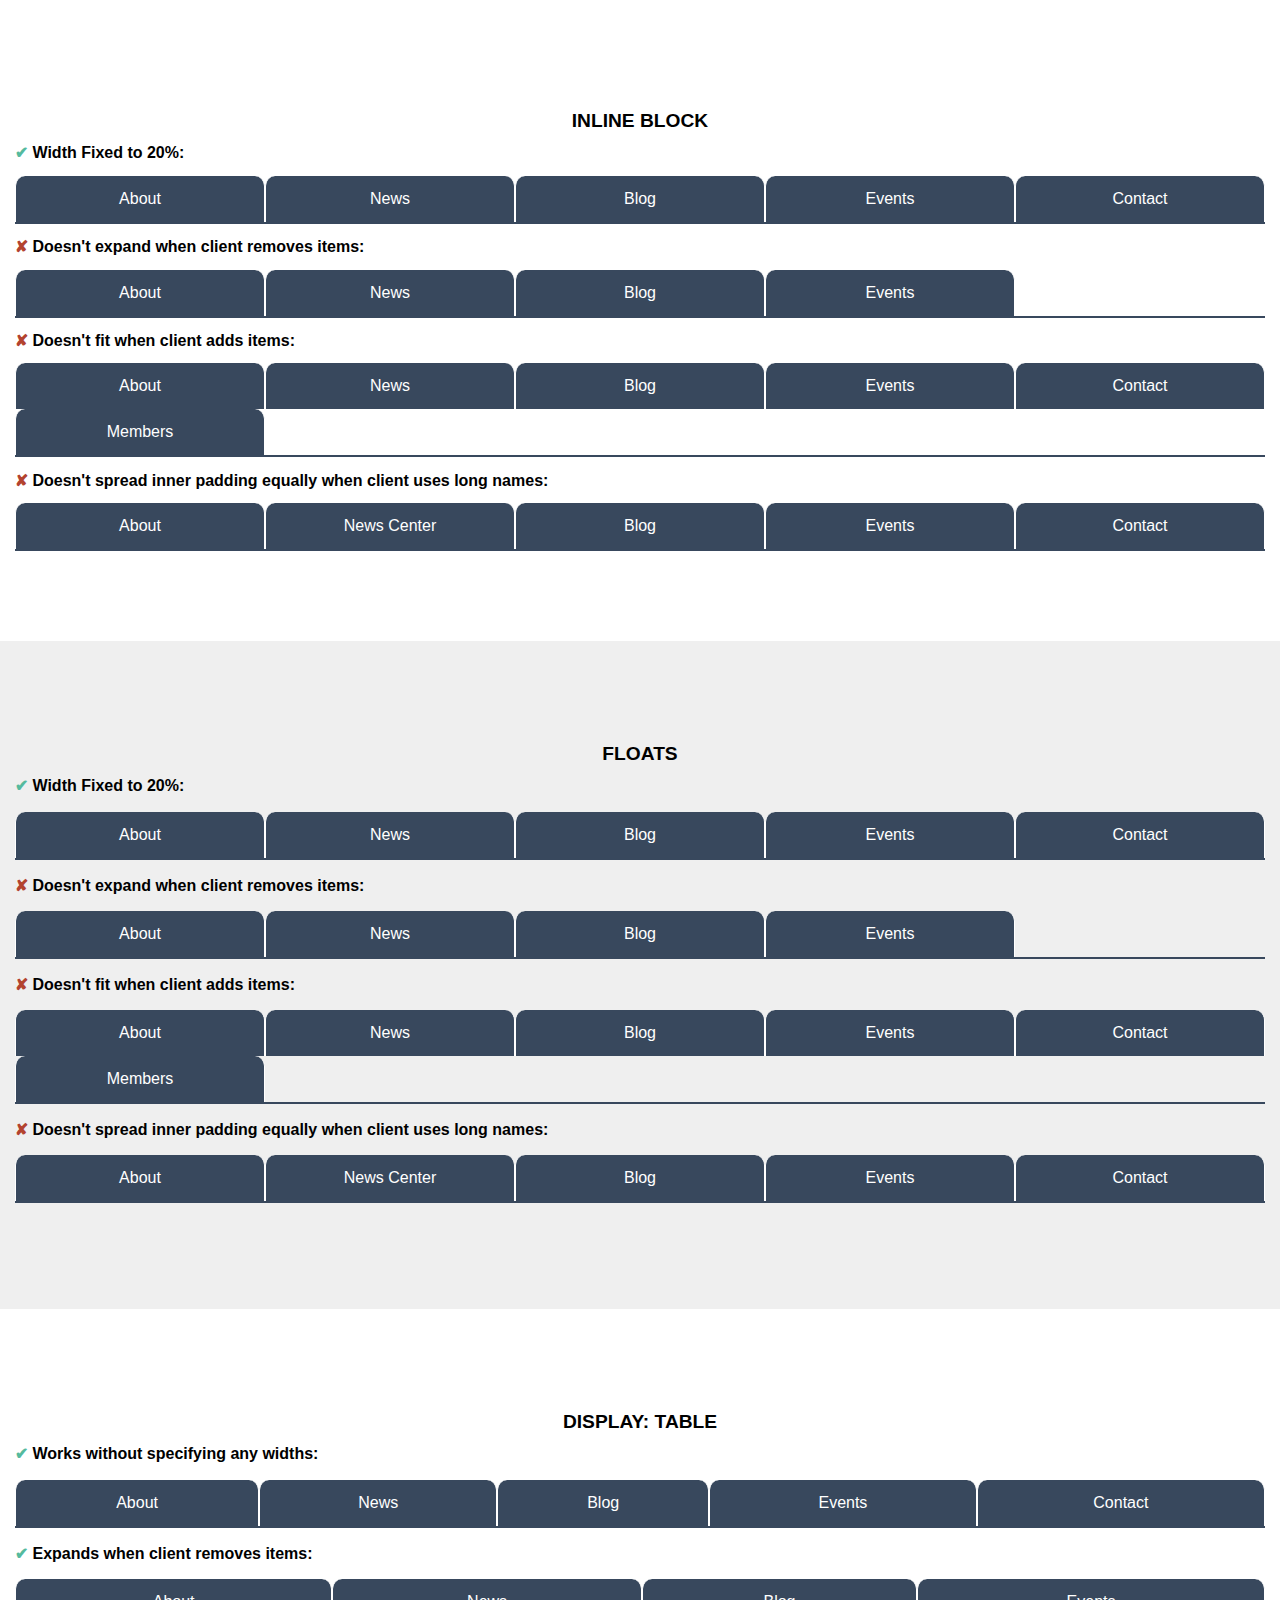
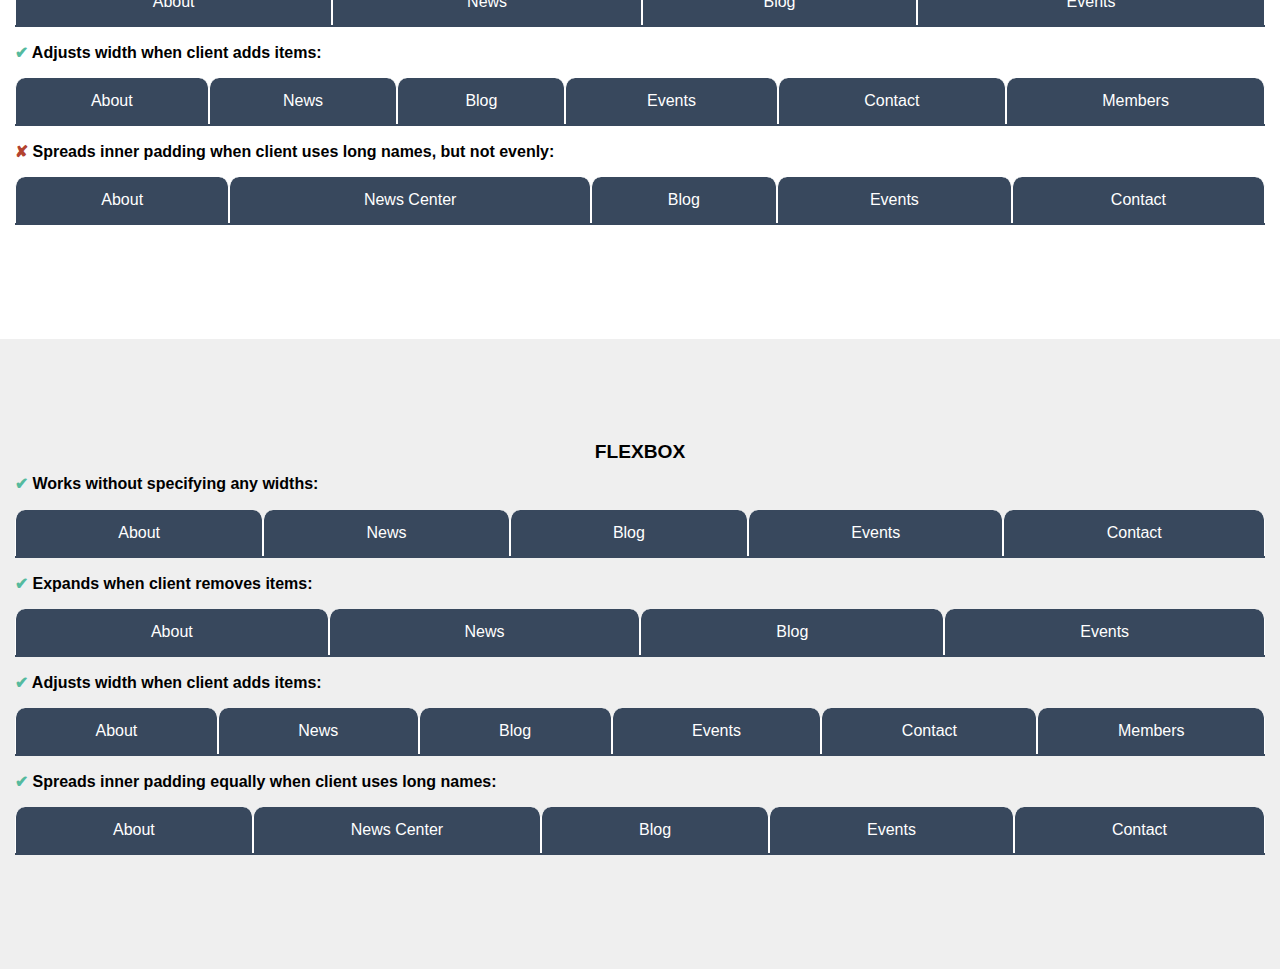
<file: tabs/index.html>
<html>
<head>
  <link rel="stylesheet" href="../css/site.css" />
  <link rel="stylesheet" href="css/style.css" />
  <link rel="stylesheet" href="css/tabs.css" />
</head>
<body>

  <section class="inline-blocks">
    <h1>Inline Block</h1>

    <h2 class="good">Width Fixed to 20%:</h2>
    <ul>
      <li><a href="#">About</a></li>
      <li><a href="#">News</a></li>
      <li><a href="#">Blog</a></li>
      <li><a href="#">Events</a></li>
      <li><a href="#">Contact</a></li>
    </ul>

    <h2 class="bad">Doesn't expand when client removes items:</h2>
    <ul>
      <li><a href="#">About</a></li>
      <li><a href="#">News</a></li>
      <li><a href="#">Blog</a></li>
      <li><a href="#">Events</a></li>
    </ul>

    <h2 class="bad">Doesn't fit when client adds items:</h2>
    <ul>
      <li><a href="#">About</a></li>
      <li><a href="#">News</a></li>
      <li><a href="#">Blog</a></li>
      <li><a href="#">Events</a></li>
      <li><a href="#">Contact</a></li>
      <li><a href="#">Members</a></li>
    </ul>

    <h2 class="bad">Doesn't spread inner padding equally when client uses long names:</h2>
    <ul>
      <li><a href="#">About</a></li>
      <li><a href="#">News Center</a></li>
      <li><a href="#">Blog</a></li>
      <li><a href="#">Events</a></li>
      <li><a href="#">Contact</a></li>
    </ul>
  </section>


  <section class="floats">
    <h1>Floats</h1>

    <h2 class="good">Width Fixed to 20%:</h2>
    <ul>
      <li><a href="#">About</a></li>
      <li><a href="#">News</a></li>
      <li><a href="#">Blog</a></li>
      <li><a href="#">Events</a></li>
      <li><a href="#">Contact</a></li>
    </ul>

    <h2 class="bad">Doesn't expand when client removes items:</h2>
    <ul>
      <li><a href="#">About</a></li>
      <li><a href="#">News</a></li>
      <li><a href="#">Blog</a></li>
      <li><a href="#">Events</a></li>
    </ul>

    <h2 class="bad">Doesn't fit when client adds items:</h2>
    <ul>
      <li><a href="#">About</a></li>
      <li><a href="#">News</a></li>
      <li><a href="#">Blog</a></li>
      <li><a href="#">Events</a></li>
      <li><a href="#">Contact</a></li>
      <li><a href="#">Members</a></li>
    </ul>

    <h2 class="bad">Doesn't spread inner padding equally when client uses long names:</h2>
    <ul>
      <li><a href="#">About</a></li>
      <li><a href="#">News Center</a></li>
      <li><a href="#">Blog</a></li>
      <li><a href="#">Events</a></li>
      <li><a href="#">Contact</a></li>
    </ul>
  </section>


  <section class="table">
    <h1>Display: Table</h1>

    <h2 class="good">Works without specifying any widths:</h2>
    <ul>
      <li><a href="#">About</a></li>
      <li><a href="#">News</a></li>
      <li><a href="#">Blog</a></li>
      <li><a href="#">Events</a></li>
      <li><a href="#">Contact</a></li>
    </ul>

    <h2 class="good">Expands when client removes items:</h2>
    <ul>
      <li><a href="#">About</a></li>
      <li><a href="#">News</a></li>
      <li><a href="#">Blog</a></li>
      <li><a href="#">Events</a></li>
    </ul>

    <h2 class="good">Adjusts width when client adds items:</h2>
    <ul>
      <li><a href="#">About</a></li>
      <li><a href="#">News</a></li>
      <li><a href="#">Blog</a></li>
      <li><a href="#">Events</a></li>
      <li><a href="#">Contact</a></li>
      <li><a href="#">Members</a></li>
    </ul>

    <h2 class="bad">Spreads inner padding when client uses long names, but not evenly:</h2>
    <ul>
      <li><a href="#">About</a></li>
      <li><a href="#">News Center</a></li>
      <li><a href="#">Blog</a></li>
      <li><a href="#">Events</a></li>
      <li><a href="#">Contact</a></li>
    </ul>
  </section>

  <section class="flexbox">
    <h1>Flexbox</h1>

    <h2 class="good">Works without specifying any widths:</h2>
    <ul>
      <li><a href="#">About</a></li>
      <li><a href="#">News</a></li>
      <li><a href="#">Blog</a></li>
      <li><a href="#">Events</a></li>
      <li><a href="#">Contact</a></li>
    </ul>

    <h2 class="good">Expands when client removes items:</h2>
    <ul>
      <li><a href="#">About</a></li>
      <li><a href="#">News</a></li>
      <li><a href="#">Blog</a></li>
      <li><a href="#">Events</a></li>
    </ul>

    <h2 class="good">Adjusts width when client adds items:</h2>
    <ul>
      <li><a href="#">About</a></li>
      <li><a href="#">News</a></li>
      <li><a href="#">Blog</a></li>
      <li><a href="#">Events</a></li>
      <li><a href="#">Contact</a></li>
      <li><a href="#">Members</a></li>
    </ul>

    <h2 class="good">Spreads inner padding equally when client uses long names:</h2>
    <ul>
      <li><a href="#">About</a></li>
      <li><a href="#">News Center</a></li>
      <li><a href="#">Blog</a></li>
      <li><a href="#">Events</a></li>
      <li><a href="#">Contact</a></li>
    </ul>
  </section>

</body>
</html>
</file>
<file: css/site.css>
@charset "utf-8";
body {
  font-family: sans-serif;
  font-size: 16px;
  line-height: 1.2em;
  margin-left: 0;
  margin-right: 0;
}
h1 {
  font-size: 1.2em;
  text-align: center;
  text-transform: uppercase;
}
h2 {
  font-size: 1em;
}
a {
  text-decoration: none;
}
section {
  min-height: 50vh;
  padding-top: 10vh;
  padding-left: 15px;
  padding-right: 15px;
  padding-bottom: 10vh;
}
section:nth-of-type(even) {
  background-color: #EFEFEF;
}
.good::before {
  display: inline;
  color: #55BA9E;
  content: '✔ ';
}
.bad::before {
  display: inline;
  color: #B3432F;
  content: '✘ ';
}
</file>
<file: card/css/style.css>
.cards {
  display: flex;
  justify-content: space-between;
}
.card {
  display: flex;
  flex-direction: column;
  background-color: #FFF;
  border: 1px solid #E5E5E5;
  position: relative;
  max-width: 320px;
  vertical-align: top;
}
.card-thumb {
  max-width: 100%;
  width: 100%;
}
.card-body {
  flex-grow: 1;
  padding: 0 20px 20px;
}
.card-more {
  display: inline-block;
  color: blue;
}
</file>
<file: card/css/card.css>
.position-absolute .card-body {
  position: relative;
}
.position-absolute .card-description {
  margin-bottom: 30px;
}
.position-absolute .card-more {
  position: absolute;
  bottom: 20px;
}
.flexbox .card-body {
  display: flex;
  flex-direction: column;
}
.flexbox .card-description {
  margin-bottom: auto;
}
.flexbox .card-more {
  margin-top: auto;
}
</file>
<file: columns/css/style.css>
.card {
  background-color: #FFF;
  border: 1px solid #E5E5E5;
  position: relative;
}
.flexbox .card,
.grid .card {
  display: flex;
  flex-direction: column;
}
.card-thumb {
  max-width: 100%;
}
.card-body {
  padding: 0 20px 20px;
}
.card-thumb {
  width: 100%;
}
.flexbox .card-body,
.grid .card-body {
  flex-grow: 1;
  display: flex;
  flex-direction: column;
}
.flexbox .card-description,
.grid .card-description {
  flex-grow: 1;
}
.card-dismiss {
  display: inline-block;
  color: blue;
  cursor: pointer;
}
.flexbox .card-dismiss,
.grid .card-dismiss {
  margin-top: auto;
}
</file>
<file: columns/css/columns.css>
.floats .cards {
  font-size: 0;
}
.floats .cards .card {
  float: left;
  font-size: 1rem;
  margin-right: 5px;
  vertical-align: top;
  width: calc(25% - 6px);
}
.floats .cards .card:last-child {
  margin-right: 0;
}
.floats .cards::after {
  display: table;
  clear: both;
  content: '';
}
.inline-blocks .cards {
  font-size: 0;
}
.inline-blocks .cards .card {
  display: inline-block;
  font-size: 1rem;
  margin-right: 5px;
  vertical-align: top;
  width: calc(25% - 6px);
}
.inline-blocks .cards .card:last-child {
  margin-right: 0;
}
.flexbox .cards {
  display: flex;
  align-items: stretch;
  justify-content: space-between;
}
.flexbox .cards .card {
  flex-basis: 0;
  flex-grow: 1;
  margin-right: 5px;
}
.flexbox .cards .card:last-child {
  margin-right: 0;
}
.grid .cards {
  display: grid;
  grid-template-columns: repeat(auto-fit, minmax(calc(25% - 5px), 1fr));
  grid-gap: 5px;
}
</file>
<file: columns_footer/css/style.css>
section {
  padding-left: 200px;
  padding-right: 200px;
}
.column {
  box-sizing: border-box;
  padding-left: 10px;
  padding-right: 10px;
  position: relative;
}
.flexbox .column {
  display: flex;
  flex-direction: column;
}
.column h3 {
  border-bottom: 1px solid #EDF0F1;
  padding-bottom: 10px;
  text-transform: uppercase;
}
.column ul {
  list-style: square;
  margin-top: 0;
  padding-left: 1em;
}
.column-dismiss {
  display: inline-block;
  color: blue;
  cursor: pointer;
}
.flexbox .column-dismiss {
  margin-top: auto;
}
</file>
<file: columns_footer/css/layout.css>
.floats .columns {
  font-size: 0;
}
.floats .columns::after {
  display: table;
  clear: both;
  content: '';
}
.floats .column {
  float: left;
  font-size: 1rem;
  margin-right: 5px;
  vertical-align: top;
  width: calc(25% - 6px);
}
.floats .column:last-child {
  margin-right: 0;
}
.inline-blocks .columns {
  font-size: 0;
}
.inline-blocks .column {
  display: inline-block;
  font-size: 1rem;
  margin-right: 5px;
  vertical-align: top;
  width: calc(25% - 6px);
}
.inline-blocks .column:last-child {
  margin-right: 0;
}
.flexbox .columns {
  display: flex;
  align-items: stretch;
  justify-content: space-between;
}
.flexbox .column {
  flex-basis: 0;
  flex-grow: 1;
  margin-right: 5px;
}
.flexbox .column:last-child {
  margin-right: 0;
}
</file>
<file: grid-enhanced-layout/css/style.css>
body {
  height: 100%;
  margin-top: 0;
  margin-bottom: 0;
}
body .header,
body .nav,
body .content,
body .content-bottom,
body .sidebar-primary,
body .sidebar-secondary,
body .footer {
  padding-top: 30px;
  padding-left: 30px;
  padding-right: 30px;
  padding-bottom: 30px;
}
body .header,
body .nav,
body .content-bottom,
body .sidebar-primary,
body .sidebar-secondary,
body .footer {
  display: flex;
  align-items: center;
  justify-content: space-around;
}
.header {
  background-color: #4D95D8;
}
.header::before {
  content: 'header';
}
.nav {
  background-color: #3F7DB6;
}
.nav::before {
  content: 'nav';
}
.content img {
  max-width: 100%;
  width: 100%;
}
.content p {
  margin-top: 0;
  margin-bottom: 1rem;
}
.content-bottom {
  background-color: #EDF0F1;
}
.content-bottom::before {
  content: 'content bottom';
}
.sidebar-primary {
  background-color: #EBC643;
}
.sidebar-primary::before {
  content: 'sidebar';
}
.sidebar-secondary {
  background-color: #E9A138;
}
.sidebar-secondary::before {
  content: 'sidebar';
}
.footer {
  background-color: #D85740;
}
.footer::before {
  content: 'footer';
}
</file>
<file: grid-enhanced-layout/css/layout.css>
/* establish baseline layout for older browsers first */
@media (min-width: 601px) {
  body {
    display: flex;
    flex-direction: column;
  }
}
.row {
  display: flex;
  flex-grow: 1;
}
.column {
  display: flex;
  flex-direction: column;
}
.content {
  flex-grow: 1;
}
.sidebar-primary {
  order: -1;
}
/* enhance layout with CSS Grid for modern browsers */
@supports (display: grid) and (display: contents) and (caret-color: transparent) {
  /* assign grid names to each grid item */
  .header {
    grid-area: header;
  }
  .nav {
    grid-area: nav;
  }
  .content {
    grid-area: content;
  }
  .content-bottom {
    grid-area: content-bottom;
  }
  .sidebar-primary {
    grid-area: sidebar-primary;
  }
  .sidebar-secondary {
    grid-area: sidebar-secondary;
  }
  .footer {
    grid-area: footer;
  }
  /* assign grid positions to each grid item */
  @media (min-width: 601px) {
    body {
      display: grid;
      grid-template-columns: auto 2fr auto;
      grid-template-rows: auto auto 1fr auto;
      grid-template-areas: "header header header" "nav nav nav" "sidebar-primary content sidebar-secondary" "sidebar-primary content-bottom sidebar-secondary" "footer footer footer";
    }
  }
  .row {
    display: contents;
  }
  .column {
    display: contents;
  }
}
</file>
<file: grid-layout/css/style.css>
body {
  height: 100%;
  margin-top: 0;
  margin-bottom: 0;
}
body > * {
  padding-top: 30px;
  padding-left: 30px;
  padding-right: 30px;
  padding-bottom: 30px;
}
body .blue,
body .dark-blue,
body .gray,
body .yellow,
body .dark-yellow,
body .red {
  display: flex;
  align-items: center;
  justify-content: space-around;
}
.blue {
  background-color: #4D95D8;
  grid-area: blue;
}
.blue::before {
  content: 'blue';
}
.dark-blue {
  background-color: #3F7DB6;
  grid-area: dark-blue;
}
.alt3 .dark-blue,
.alt6 .dark-blue {
  display: block;
}
.dark-blue::before {
  content: 'dark-blue';
}
.dark-blue a {
  color: #FFF;
}
.alt3 .dark-blue a,
.alt6 .dark-blue a {
  display: block;
}
.content {
  grid-area: content;
}
.content img {
  max-width: 100%;
  width: 100%;
}
.content p {
  margin-top: 0;
  margin-bottom: 1rem;
}
.gray {
  background-color: #EDF0F1;
  grid-area: gray;
}
.gray::before {
  content: 'gray';
}
.yellow {
  background-color: #EBC643;
  grid-area: yellow;
}
.yellow::before {
  content: 'yellow';
}
.dark-yellow {
  background-color: #E9A138;
  grid-area: dark-yellow;
}
.dark-yellow::before {
  content: 'dark yellow';
}
.red {
  background-color: #D85740;
  grid-area: red;
}
.red::before {
  content: 'red';
}
</file>
<file: grid-layout/css/layout.css>
@media (min-width: 601px) {
  body {
    display: grid;
    grid-template-columns: auto 2fr auto;
    grid-template-rows: auto auto 1fr auto;
    grid-template-areas: "blue blue blue" "dark-blue dark-blue dark-blue" "yellow content dark-yellow" "yellow gray dark-yellow" "red red red";
    grid-gap: 0;
  }
}
@media (min-width: 651px) {
  body {
    grid-template-columns: auto 2fr auto;
    grid-template-rows: auto auto 1fr auto;
    grid-template-areas: "blue blue blue" "dark-blue dark-blue dark-blue" "yellow content dark-yellow" "yellow gray gray" "red red red";
    grid-gap: 0;
  }
}
@media (min-width: 701px) {
  body {
    grid-template-columns: auto 1fr 1fr;
    grid-template-rows: auto auto 1fr auto auto auto;
    grid-template-areas: "yellow blue blue" "yellow dark-blue dark-blue" "yellow content content" "yellow gray gray" "yellow dark-yellow dark-yellow" "yellow red red";
    grid-gap: 0;
  }
}
@media (min-width: 751px) {
  body {
    grid-template-columns: 200px 1fr 1fr;
    grid-template-rows: auto 1fr auto auto auto;
    grid-template-areas: "dark-blue blue blue" "dark-blue content content" "dark-blue gray gray" "dark-blue yellow dark-yellow" "dark-blue red red";
    grid-gap: 0;
  }
}
@media (min-width: 801px) {
  body {
    grid-template-columns: 1fr 1fr 1fr;
    grid-template-rows: auto auto 1fr 1fr auto;
    grid-template-areas: "blue blue blue" "dark-blue dark-blue dark-blue" "content content content" "yellow gray dark-yellow" "red red red";
    grid-gap: 0;
  }
}
@media (min-width: 851px) {
  body {
    grid-template-columns: 1fr 1fr 1fr 1fr;
    grid-template-rows: auto 1fr 1fr auto auto;
    grid-template-areas: "blue dark-blue dark-blue dark-blue" "content content gray gray" "yellow yellow dark-yellow dark-yellow" "red red red red";
    grid-gap: 0;
  }
}
@media (min-width: 901px) {
  body {
    grid-template-columns: 300px 1fr 1fr;
    grid-template-areas: "gray . ." "content yellow dark-yellow" "content blue dark-blue" "content red red";
    grid-gap: 0;
  }
}
@media (min-width: 951px) {
  body {
    grid-template-columns: .5fr 200px 1fr 1fr .5fr;
    grid-template-rows: 100px auto 2fr auto 1fr auto;
    grid-template-areas: ". gray . . ." ". dark-blue dark-blue dark-blue ." ". content content content ." ". blue blue blue ." ". yellow yellow dark-yellow ." ". red red red .";
    grid-gap: 0;
  }
}
@media (min-width: 1001px) {
  body {
    grid-template-columns: 50px 1fr 1fr 1fr 1fr 50px;
    grid-template-rows: 100px auto 1fr 1fr 100px;
    grid-template-areas: ". . . . . ." ". dark-blue dark-blue dark-blue dark-blue ." ". blue gray content content ." ". yellow dark-yellow dark-yellow red ." ". . . . . .";
    grid-gap: 15px;
  }
}
@media (min-width: 1051px) {
  body {
    grid-template-columns: minmax(1em, 1fr) minmax(0, 1fr) minmax(1em, 1fr);
    grid-template-rows: auto 500px 300px auto 500px auto auto;
    grid-template-areas: "dark-blue dark-blue dark-blue" "gray gray content" "red dark-yellow yellow" "blue blue blue";
    grid-gap: 0;
  }
}
</file>
<file: grid/css/style.css>
body {
  height: 100%;
  margin-top: 0;
  margin-bottom: 0;
}
body > * {
  padding-top: 30px;
  padding-left: 30px;
  padding-right: 30px;
  padding-bottom: 30px;
}
body .header,
body .nav,
body .content-bottom,
body .sidebar-primary,
body .sidebar-secondary,
body .footer {
  display: flex;
  align-items: center;
  justify-content: space-around;
}
.header {
  background-color: #4D95D8;
  grid-area: header;
}
.header::before {
  content: 'header';
}
.nav {
  background-color: #3F7DB6;
  grid-area: nav;
}
.nav::before {
  content: 'nav';
}
.content {
  grid-area: content;
}
.content img {
  max-width: 100%;
  width: 100%;
}
.content p {
  margin-top: 0;
  margin-bottom: 1rem;
}
.content-bottom {
  background-color: #EDF0F1;
  grid-area: content-bottom;
}
.content-bottom::before {
  content: 'content bottom';
}
.sidebar-primary {
  background-color: #EBC643;
  grid-area: sidebar-primary;
}
.sidebar-primary::before {
  content: 'sidebar';
}
.sidebar-secondary {
  background-color: #E9A138;
  grid-area: sidebar-secondary;
}
.sidebar-secondary::before {
  content: 'sidebar';
}
.footer {
  background-color: #D85740;
  grid-area: footer;
}
.footer::before {
  content: 'footer';
}
</file>
<file: grid/css/grid.css>
@media (min-width: 601px) {
  body {
    display: grid;
    grid-template-columns: auto 2fr auto;
    grid-template-rows: auto auto 1fr auto;
    grid-template-areas: "header header header" "nav nav nav" "sidebar-primary content sidebar-secondary" "sidebar-primary content-bottom sidebar-secondary" "footer footer footer";
    grid-gap: 0;
  }
}
</file>
<file: mixins-framework/css/style.css>
.columns > * {
  outline: 1px solid #EDF0F1;
  padding-top: 15px;
  padding-left: 15px;
  padding-right: 15px;
  padding-bottom: 15px;
}
.columns > *:nth-of-type(even) {
  background-color: #EDF0F1;
}
.grid {
  outline: 1px solid #EDF0F1;
  margin-left: auto;
  margin-right: auto;
  max-width: 80%;
  width: 100%;
}
.grid-item {
  outline: 1px solid #4D95D8;
  padding-top: 15px;
  padding-left: 15px;
  padding-right: 15px;
  padding-bottom: 15px;
}
.grid-row:nth-of-type(odd) .grid-item:nth-of-type(odd) {
  background-color: #4D95D8;
}
.grid-row:nth-of-type(even) .grid-item:nth-of-type(even) {
  background-color: #4D95D8;
}
</file>
<file: mixins-framework/css/layout.css>
@media (min-width: 601px) {
  .test-columns {
    display: flex;
    justify-content: space-between;
  }
  .test-columns > * {
    flex-basis: 0;
    flex-grow: 1;
    margin-right: 15px;
  }
  .test-columns > *:last-child {
    margin-right: 0;
  }
}
@media (min-width: 901px) {
  @supports (display: contents) and (caret-color: red) {
    .test-grid {
      display: grid;
      grid-template-columns: repeat(4, 1fr);
      grid-gap: 20px;
    }
  }
  .test-grid > * {
    display: flex;
  }
  @supports (display: contents) and (caret-color: red) {
    .test-grid > * {
      display: contents;
    }
  }
  .test-grid > * > * {
    flex-basis: 0;
    flex-grow: 1;
  }
  @supports (display: contents) and (caret-color: red) {
    .test-grid > * > * {
      flex-grow: unset;
    }
  }
}
</file>
<file: tabs/css/style.css>
ul {
  border-bottom: 2px solid #38485D;
  padding-left: 0;
}
li {
  line-height: 0;
  list-style: none;
}
a {
  display: block;
  background-color: #38485D;
  border-color: #FFF;
  border-radius: 10px 10px 0 0;
  border-style: solid;
  border-width: 0 1px;
  color: #FFF;
  line-height: 1em;
  padding-top: 15px;
  padding-left: 15px;
  padding-right: 15px;
  padding-bottom: 15px;
  text-align: center;
}
</file>
<file: tabs/css/tabs.css>
.inline-blocks ul {
  font-size: 0;
}
.inline-blocks li {
  display: inline-block;
  font-size: 1rem;
  width: 20%;
}
.table ul {
  display: table;
  width: 100%;
}
.table li {
  display: table-cell;
  text-align: center;
}
.floats ul::after {
  display: table;
  clear: both;
  content: '';
}
.floats li {
  float: left;
  width: 20%;
}
.flexbox ul {
  display: flex;
}
.flexbox li {
  flex-basis: auto;
  flex-grow: 1;
  text-align: center;
}
.flexbox_text-wrap ul {
  display: flex;
}
.flexbox_text-wrap li {
  flex-basis: auto;
  flex-grow: 1;
  text-align: center;
  display: flex;
  flex-direction: column;
}
.flexbox_text-wrap a {
  flex-grow: 1;
}
</file>
